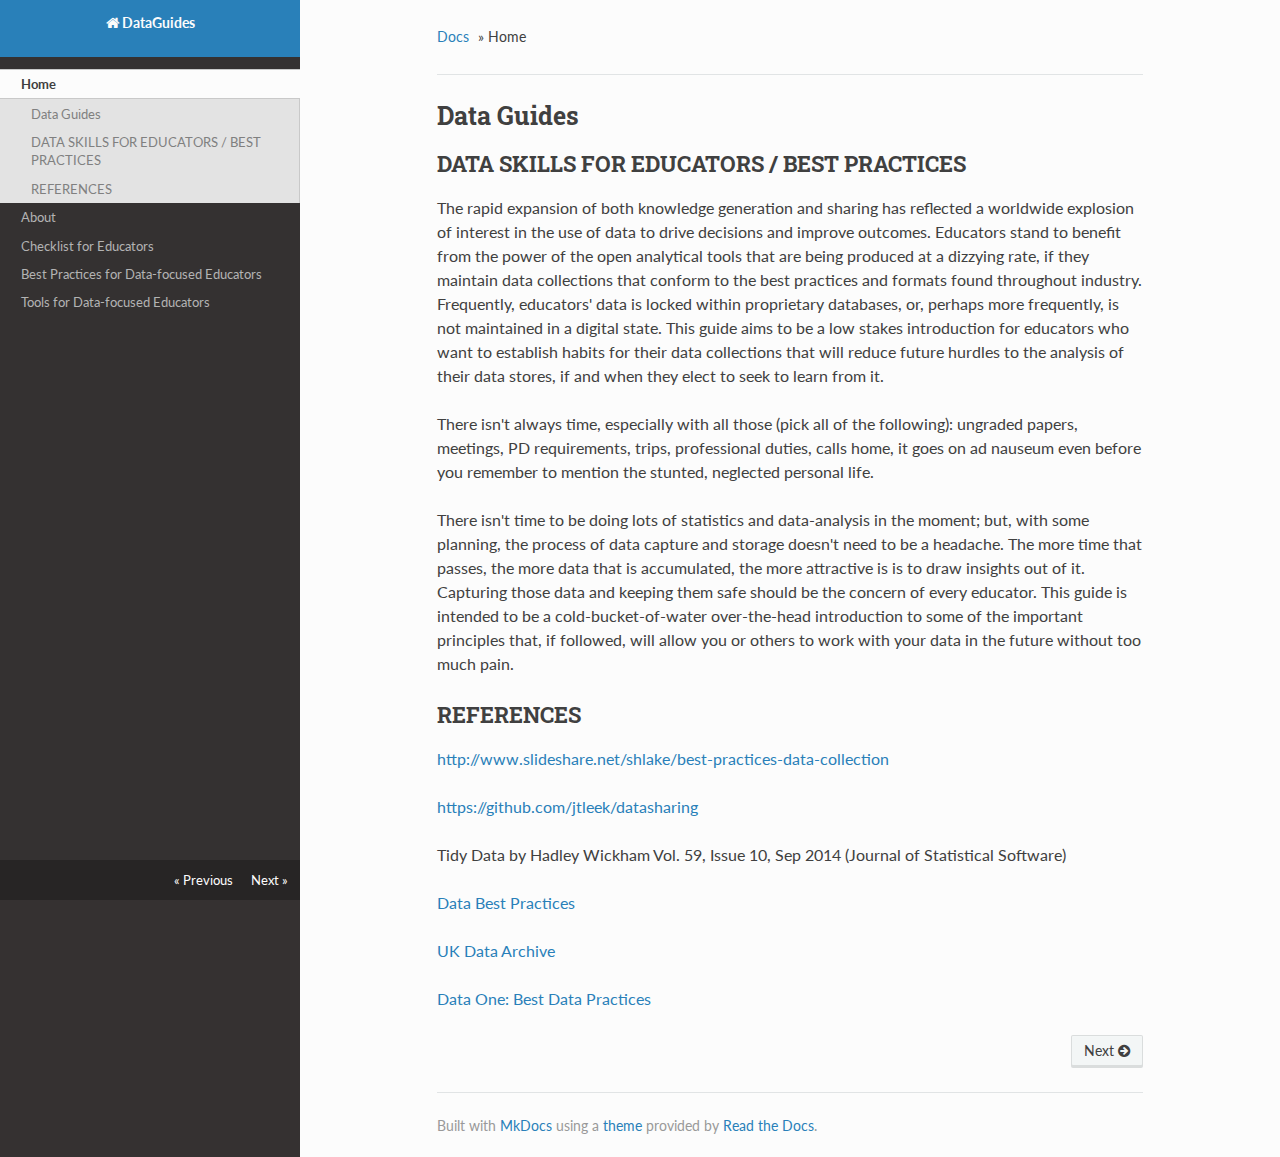
<file: index.html>
<!DOCTYPE html>
<!--[if IE 8]><html class="no-js lt-ie9" lang="en" > <![endif]-->
<!--[if gt IE 8]><!--> <html class="no-js" lang="en" > <!--<![endif]-->
<head>
  <meta charset="utf-8">
  <meta name="viewport" content="width=device-width, initial-scale=1.0">
  
  <title>DataGuides</title>
  

  <link rel="shortcut icon" href="./img/favicon.ico">

  
  <link href='https://fonts.googleapis.com/css?family=Lato:400,700|Roboto+Slab:400,700|Inconsolata:400,700' rel='stylesheet' type='text/css'>

  <link rel="stylesheet" href="./css/theme.css" type="text/css" />
  <link rel="stylesheet" href="./css/theme_extra.css" type="text/css" />
  <link rel="stylesheet" href="./css/highlight.css">

  <script src="./js/jquery-2.1.1.min.js"></script>
  <script src="./js/modernizr-2.8.3.min.js"></script>
  <script type="text/javascript" src="./js/highlight.pack.js"></script>
  <script src="./js/theme.js"></script> 

  
</head>

<body class="wy-body-for-nav" role="document">

  <div class="wy-grid-for-nav">

    
    <nav data-toggle="wy-nav-shift" class="wy-nav-side stickynav">
      <div class="wy-side-nav-search">
        <a href="." class="icon icon-home"> DataGuides</a>
        
      </div>

      <div class="wy-menu wy-menu-vertical" data-spy="affix" role="navigation" aria-label="main navigation">
      <ul class="current">
    
        
            <li class="toctree-l1 current">
                <a class="current" href=".">Home</a>
                
                    <ul>
                    
                        <li class="toctree-l3"><a href="#data-guides">Data Guides</a></li>
                        
                            <li><a class="toctree-l4" href="#data-skills-for-educators-best-practices">DATA SKILLS FOR EDUCATORS / BEST PRACTICES</a></li>
                        
                            <li><a class="toctree-l4" href="#references">REFERENCES</a></li>
                        
                    
                    </ul>
                
            </li>
        

    
        
            <li class="toctree-l1 ">
                <a class="" href="about/">About</a>
                
            </li>
        

    
        
            <li class="toctree-l1 ">
                <a class="" href="check/">Checklist for Educators</a>
                
            </li>
        

    
        
            <li class="toctree-l1 ">
                <a class="" href="explain/">Best Practices for Data-focused Educators</a>
                
            </li>
        

    
        
            <li class="toctree-l1 ">
                <a class="" href="tools/">Tools for Data-focused Educators</a>
                
            </li>
        

    
</ul>

      </div>
      &nbsp;
    </nav>

    <section data-toggle="wy-nav-shift" class="wy-nav-content-wrap">

      
      <nav class="wy-nav-top" role="navigation" aria-label="top navigation">
        <i data-toggle="wy-nav-top" class="fa fa-bars"></i>
        <a href=".">DataGuides</a>
      </nav>

      
      <div class="wy-nav-content">
        <div class="rst-content">
          <div role="navigation" aria-label="breadcrumbs navigation">
  <ul class="wy-breadcrumbs">
    <li><a href=".">Docs</a> &raquo;</li>
    
    <li>Home</li>
      <li class="wy-breadcrumbs-aside">
        
          
        
      </li>
  </ul>
  <hr/>
</div>
          <div role="main">
            <div class="section">
              <h1 id="data-guides">Data Guides</h1>
<h2 id="data-skills-for-educators-best-practices">DATA SKILLS FOR EDUCATORS / BEST PRACTICES</h2>
<p>The rapid expansion of both knowledge generation and sharing has reflected a worldwide explosion of interest in the use of data to drive decisions and improve outcomes. Educators stand to benefit from the power of the open analytical tools that are being produced at a dizzying rate, if they maintain data collections that conform to the best practices and formats found throughout industry. Frequently, educators' data is locked within proprietary databases, or, perhaps more frequently, is not maintained in a digital state. This guide aims to be a low stakes introduction for educators who want to establish habits for their data collections that will reduce future hurdles to the analysis of their data stores, if and when they elect to seek to learn from it.</p>
<p>There isn't always time, especially with all those (pick all of the following): ungraded papers, meetings, PD requirements, trips, professional duties, calls home, it goes on ad nauseum even before you remember to mention the stunted, neglected personal life.</p>
<p>There isn't time to be doing lots of statistics and data-analysis in the moment; but, with some planning, the process of data capture and storage doesn't need to be a headache. The more time that passes, the more data that is accumulated, the more attractive is is to draw insights out of it. Capturing those data and keeping them safe should be the concern of every educator. This guide is intended to be a cold-bucket-of-water over-the-head introduction to some of the important principles that, if followed, will allow you or others to work with your data in the future without too much pain.</p>
<h2 id="references">REFERENCES</h2>
<p><a href="http://www.slideshare.net/shlake/best-practices-data-collection">http://www.slideshare.net/shlake/best-practices-data-collection</a></p>
<p><a href="https://github.com/jtleek/datasharing">https://github.com/jtleek/datasharing</a></p>
<p>Tidy Data by Hadley Wickham Vol. 59, Issue 10, Sep 2014 (Journal of Statistical Software)</p>
<p><a href="https://library.stanford.edu/research/data-management-services/data-best-practices">Data Best Practices</a></p>
<p><a href="http://data-archive.ac.uk/">UK Data Archive</a></p>
<p><a href="https://www.dataone.org/all-best-practices">Data One: Best Data Practices</a></p>
            </div>
          </div>
          <footer>
  
    <div class="rst-footer-buttons" role="navigation" aria-label="footer navigation">
      
        <a href="about/" class="btn btn-neutral float-right" title="About"/>Next <span class="icon icon-circle-arrow-right"></span></a>
      
      
    </div>
  

  <hr/>

  <div role="contentinfo">
    <p>
    <!-- Copyright etc -->
    </p>
  </div>

  Built with <a href="http://www.mkdocs.org">MkDocs</a> using a <a href="https://github.com/snide/sphinx_rtd_theme">theme</a> provided by <a href="https://readthedocs.org">Read the Docs</a>.
</footer>
	  
        </div>
      </div>

    </section>

  </div>

<div class="rst-versions" role="note" style="cursor: pointer">
    <span class="rst-current-version" data-toggle="rst-current-version">
        
      <span><a href="" style="color: #fcfcfc;">&laquo; Previous</a></span>
      <span style="margin-left: 15px"><a href="about/" style="color: #fcfcfc">Next &raquo;</a></span>
    </span>
</div>

<!--
MkDocs version  : 0.12.2
Docs Build Date : 2015-05-17 18:49:56.197521
-->
</body>
</html>
</file>
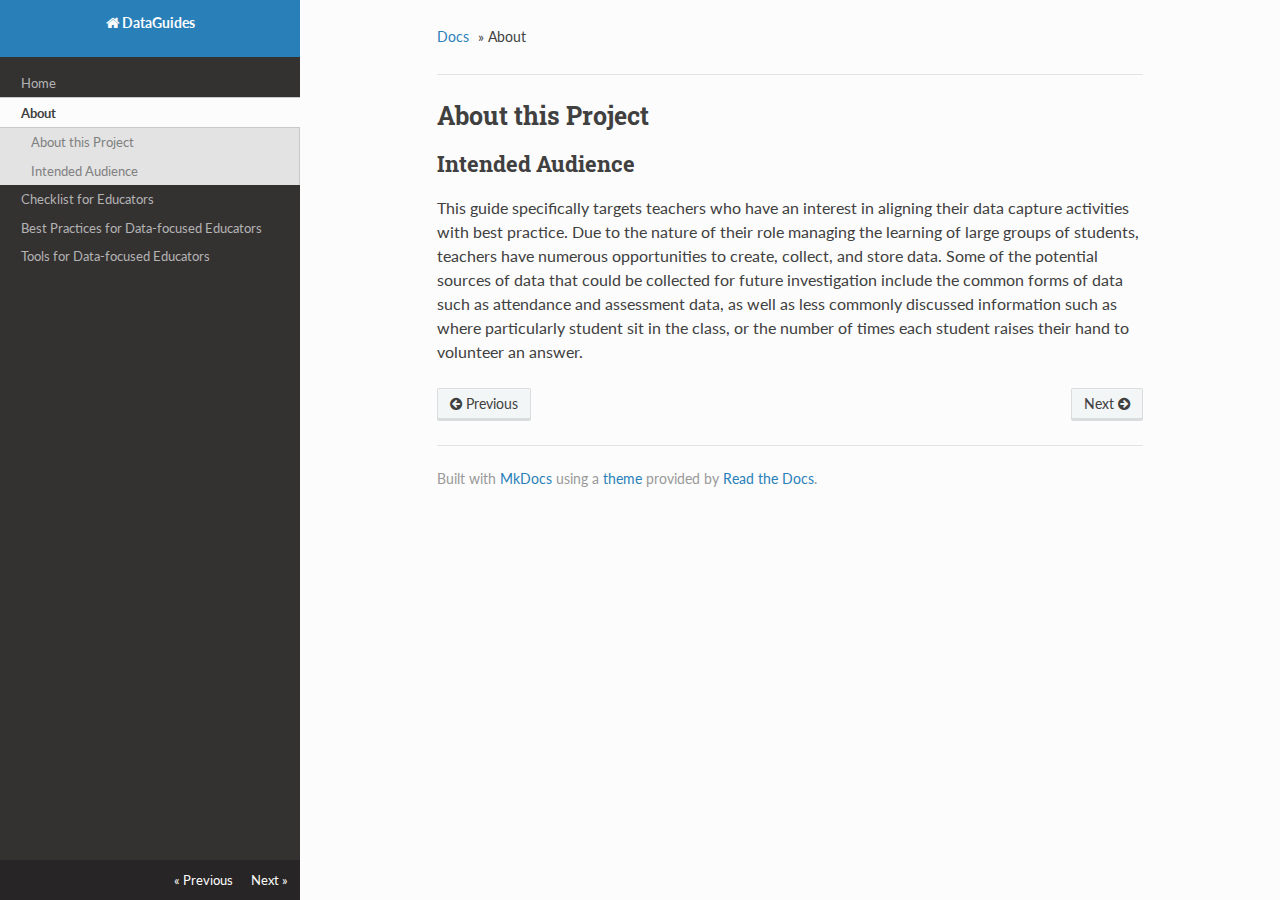
<file: about/index.html>
<!DOCTYPE html>
<!--[if IE 8]><html class="no-js lt-ie9" lang="en" > <![endif]-->
<!--[if gt IE 8]><!--> <html class="no-js" lang="en" > <!--<![endif]-->
<head>
  <meta charset="utf-8">
  <meta name="viewport" content="width=device-width, initial-scale=1.0">
  
  <title>About - DataGuides</title>
  

  <link rel="shortcut icon" href="../img/favicon.ico">

  
  <link href='https://fonts.googleapis.com/css?family=Lato:400,700|Roboto+Slab:400,700|Inconsolata:400,700' rel='stylesheet' type='text/css'>

  <link rel="stylesheet" href="../css/theme.css" type="text/css" />
  <link rel="stylesheet" href="../css/theme_extra.css" type="text/css" />
  <link rel="stylesheet" href="../css/highlight.css">

  <script src="../js/jquery-2.1.1.min.js"></script>
  <script src="../js/modernizr-2.8.3.min.js"></script>
  <script type="text/javascript" src="../js/highlight.pack.js"></script>
  <script src="../js/theme.js"></script> 

  
</head>

<body class="wy-body-for-nav" role="document">

  <div class="wy-grid-for-nav">

    
    <nav data-toggle="wy-nav-shift" class="wy-nav-side stickynav">
      <div class="wy-side-nav-search">
        <a href=".." class="icon icon-home"> DataGuides</a>
        
      </div>

      <div class="wy-menu wy-menu-vertical" data-spy="affix" role="navigation" aria-label="main navigation">
      <ul class="current">
    
        
            <li class="toctree-l1 ">
                <a class="" href="..">Home</a>
                
            </li>
        

    
        
            <li class="toctree-l1 current">
                <a class="current" href="./">About</a>
                
                    <ul>
                    
                        <li class="toctree-l3"><a href="#about-this-project">About this Project</a></li>
                        
                            <li><a class="toctree-l4" href="#intended-audience">Intended Audience</a></li>
                        
                    
                    </ul>
                
            </li>
        

    
        
            <li class="toctree-l1 ">
                <a class="" href="../check/">Checklist for Educators</a>
                
            </li>
        

    
        
            <li class="toctree-l1 ">
                <a class="" href="../explain/">Best Practices for Data-focused Educators</a>
                
            </li>
        

    
        
            <li class="toctree-l1 ">
                <a class="" href="../tools/">Tools for Data-focused Educators</a>
                
            </li>
        

    
</ul>

      </div>
      &nbsp;
    </nav>

    <section data-toggle="wy-nav-shift" class="wy-nav-content-wrap">

      
      <nav class="wy-nav-top" role="navigation" aria-label="top navigation">
        <i data-toggle="wy-nav-top" class="fa fa-bars"></i>
        <a href="..">DataGuides</a>
      </nav>

      
      <div class="wy-nav-content">
        <div class="rst-content">
          <div role="navigation" aria-label="breadcrumbs navigation">
  <ul class="wy-breadcrumbs">
    <li><a href="..">Docs</a> &raquo;</li>
    
    <li>About</li>
      <li class="wy-breadcrumbs-aside">
        
          
        
      </li>
  </ul>
  <hr/>
</div>
          <div role="main">
            <div class="section">
              <h1 id="about-this-project">About this Project</h1>
<h2 id="intended-audience">Intended Audience</h2>
<p>This guide specifically targets teachers who have an interest in aligning their data capture activities with best practice. Due to the nature of their role managing the learning of large groups of students, teachers have numerous opportunities to create, collect, and store data. Some of the potential sources of data that could be collected for future investigation include the common forms of data such as attendance and assessment data, as well as less commonly discussed information such as where particularly student sit in the class, or the number of times each student raises their hand to volunteer an answer.</p>
            </div>
          </div>
          <footer>
  
    <div class="rst-footer-buttons" role="navigation" aria-label="footer navigation">
      
        <a href="../check/" class="btn btn-neutral float-right" title="Checklist for Educators"/>Next <span class="icon icon-circle-arrow-right"></span></a>
      
      
        <a href=".." class="btn btn-neutral" title="Home"><span class="icon icon-circle-arrow-left"></span> Previous</a>
      
    </div>
  

  <hr/>

  <div role="contentinfo">
    <p>
    <!-- Copyright etc -->
    </p>
  </div>

  Built with <a href="http://www.mkdocs.org">MkDocs</a> using a <a href="https://github.com/snide/sphinx_rtd_theme">theme</a> provided by <a href="https://readthedocs.org">Read the Docs</a>.
</footer>
	  
        </div>
      </div>

    </section>

  </div>

<div class="rst-versions" role="note" style="cursor: pointer">
    <span class="rst-current-version" data-toggle="rst-current-version">
        
      <span><a href=".." style="color: #fcfcfc;">&laquo; Previous</a></span>
      <span style="margin-left: 15px"><a href="../check/" style="color: #fcfcfc">Next &raquo;</a></span>
    </span>
</div>

<!--
MkDocs version  : 0.12.2
Docs Build Date : 2015-05-17 18:49:56.245983
-->
</body>
</html>
</file>
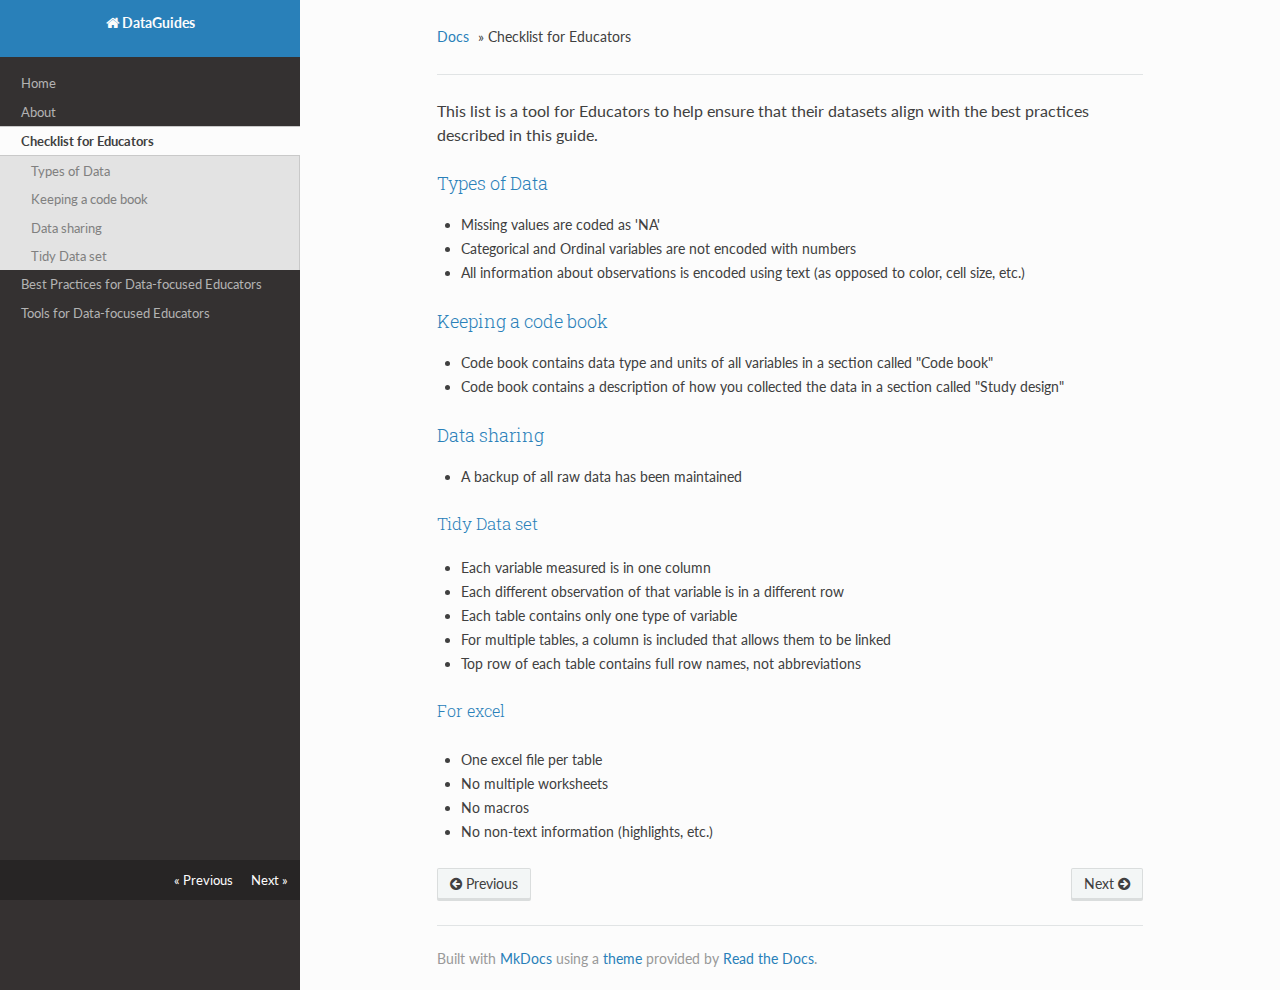
<file: check/index.html>
<!DOCTYPE html>
<!--[if IE 8]><html class="no-js lt-ie9" lang="en" > <![endif]-->
<!--[if gt IE 8]><!--> <html class="no-js" lang="en" > <!--<![endif]-->
<head>
  <meta charset="utf-8">
  <meta name="viewport" content="width=device-width, initial-scale=1.0">
  
  <title>Checklist for Educators - DataGuides</title>
  

  <link rel="shortcut icon" href="../img/favicon.ico">

  
  <link href='https://fonts.googleapis.com/css?family=Lato:400,700|Roboto+Slab:400,700|Inconsolata:400,700' rel='stylesheet' type='text/css'>

  <link rel="stylesheet" href="../css/theme.css" type="text/css" />
  <link rel="stylesheet" href="../css/theme_extra.css" type="text/css" />
  <link rel="stylesheet" href="../css/highlight.css">

  <script src="../js/jquery-2.1.1.min.js"></script>
  <script src="../js/modernizr-2.8.3.min.js"></script>
  <script type="text/javascript" src="../js/highlight.pack.js"></script>
  <script src="../js/theme.js"></script> 

  
</head>

<body class="wy-body-for-nav" role="document">

  <div class="wy-grid-for-nav">

    
    <nav data-toggle="wy-nav-shift" class="wy-nav-side stickynav">
      <div class="wy-side-nav-search">
        <a href=".." class="icon icon-home"> DataGuides</a>
        
      </div>

      <div class="wy-menu wy-menu-vertical" data-spy="affix" role="navigation" aria-label="main navigation">
      <ul class="current">
    
        
            <li class="toctree-l1 ">
                <a class="" href="..">Home</a>
                
            </li>
        

    
        
            <li class="toctree-l1 ">
                <a class="" href="../about/">About</a>
                
            </li>
        

    
        
            <li class="toctree-l1 current">
                <a class="current" href="./">Checklist for Educators</a>
                
                    <ul>
                    
                        <li class="toctree-l3"><a href="#types-of-data">Types of Data</a></li>
                        
                    
                        <li class="toctree-l3"><a href="#keeping-a-code-book">Keeping a code book</a></li>
                        
                    
                        <li class="toctree-l3"><a href="#data-sharing">Data sharing</a></li>
                        
                            <li><a class="toctree-l4" href="#tidy-data-set">Tidy Data set</a></li>
                        
                    
                    </ul>
                
            </li>
        

    
        
            <li class="toctree-l1 ">
                <a class="" href="../explain/">Best Practices for Data-focused Educators</a>
                
            </li>
        

    
        
            <li class="toctree-l1 ">
                <a class="" href="../tools/">Tools for Data-focused Educators</a>
                
            </li>
        

    
</ul>

      </div>
      &nbsp;
    </nav>

    <section data-toggle="wy-nav-shift" class="wy-nav-content-wrap">

      
      <nav class="wy-nav-top" role="navigation" aria-label="top navigation">
        <i data-toggle="wy-nav-top" class="fa fa-bars"></i>
        <a href="..">DataGuides</a>
      </nav>

      
      <div class="wy-nav-content">
        <div class="rst-content">
          <div role="navigation" aria-label="breadcrumbs navigation">
  <ul class="wy-breadcrumbs">
    <li><a href="..">Docs</a> &raquo;</li>
    
    <li>Checklist for Educators</li>
      <li class="wy-breadcrumbs-aside">
        
          
        
      </li>
  </ul>
  <hr/>
</div>
          <div role="main">
            <div class="section">
              <p>This list is a tool for Educators to help ensure that their datasets align with the best practices described in this guide.</p>
<h3 id="types-of-data">Types of Data</h3>
<ul>
<li>Missing values are coded as 'NA'</li>
<li>Categorical and Ordinal variables are not encoded with numbers</li>
<li>All information about observations is encoded using text (as opposed to color, cell size, etc.)</li>
</ul>
<h3 id="keeping-a-code-book">Keeping a code book</h3>
<ul>
<li>Code book contains data type and units of all variables in a section called "Code book"</li>
<li>Code book contains a description of how you collected the data in a section called "Study design"</li>
</ul>
<h3 id="data-sharing">Data sharing</h3>
<ul>
<li>A backup of all raw data has been maintained</li>
</ul>
<h4 id="tidy-data-set"><a href="https://github.com/jtleek/datasharing#the-tidy-data-set">Tidy Data set</a></h4>
<ul>
<li>Each variable measured is in one column</li>
<li>Each different observation of that variable is in a different row</li>
<li>Each table contains only one type of variable</li>
<li>For multiple tables, a column is included that allows them to be linked</li>
<li>Top row of each table contains full row names, not abbreviations</li>
</ul>
<h5 id="for-excel">For excel</h5>
<ul>
<li>One excel file per table</li>
<li>No multiple worksheets</li>
<li>No macros</li>
<li>No non-text information (highlights, etc.)</li>
</ul>
            </div>
          </div>
          <footer>
  
    <div class="rst-footer-buttons" role="navigation" aria-label="footer navigation">
      
        <a href="../explain/" class="btn btn-neutral float-right" title="Best Practices for Data-focused Educators"/>Next <span class="icon icon-circle-arrow-right"></span></a>
      
      
        <a href="../about/" class="btn btn-neutral" title="About"><span class="icon icon-circle-arrow-left"></span> Previous</a>
      
    </div>
  

  <hr/>

  <div role="contentinfo">
    <p>
    <!-- Copyright etc -->
    </p>
  </div>

  Built with <a href="http://www.mkdocs.org">MkDocs</a> using a <a href="https://github.com/snide/sphinx_rtd_theme">theme</a> provided by <a href="https://readthedocs.org">Read the Docs</a>.
</footer>
	  
        </div>
      </div>

    </section>

  </div>

<div class="rst-versions" role="note" style="cursor: pointer">
    <span class="rst-current-version" data-toggle="rst-current-version">
        
      <span><a href="../about/" style="color: #fcfcfc;">&laquo; Previous</a></span>
      <span style="margin-left: 15px"><a href="../explain/" style="color: #fcfcfc">Next &raquo;</a></span>
    </span>
</div>

<!--
MkDocs version  : 0.12.2
Docs Build Date : 2015-05-17 18:49:56.250740
-->
</body>
</html>
</file>
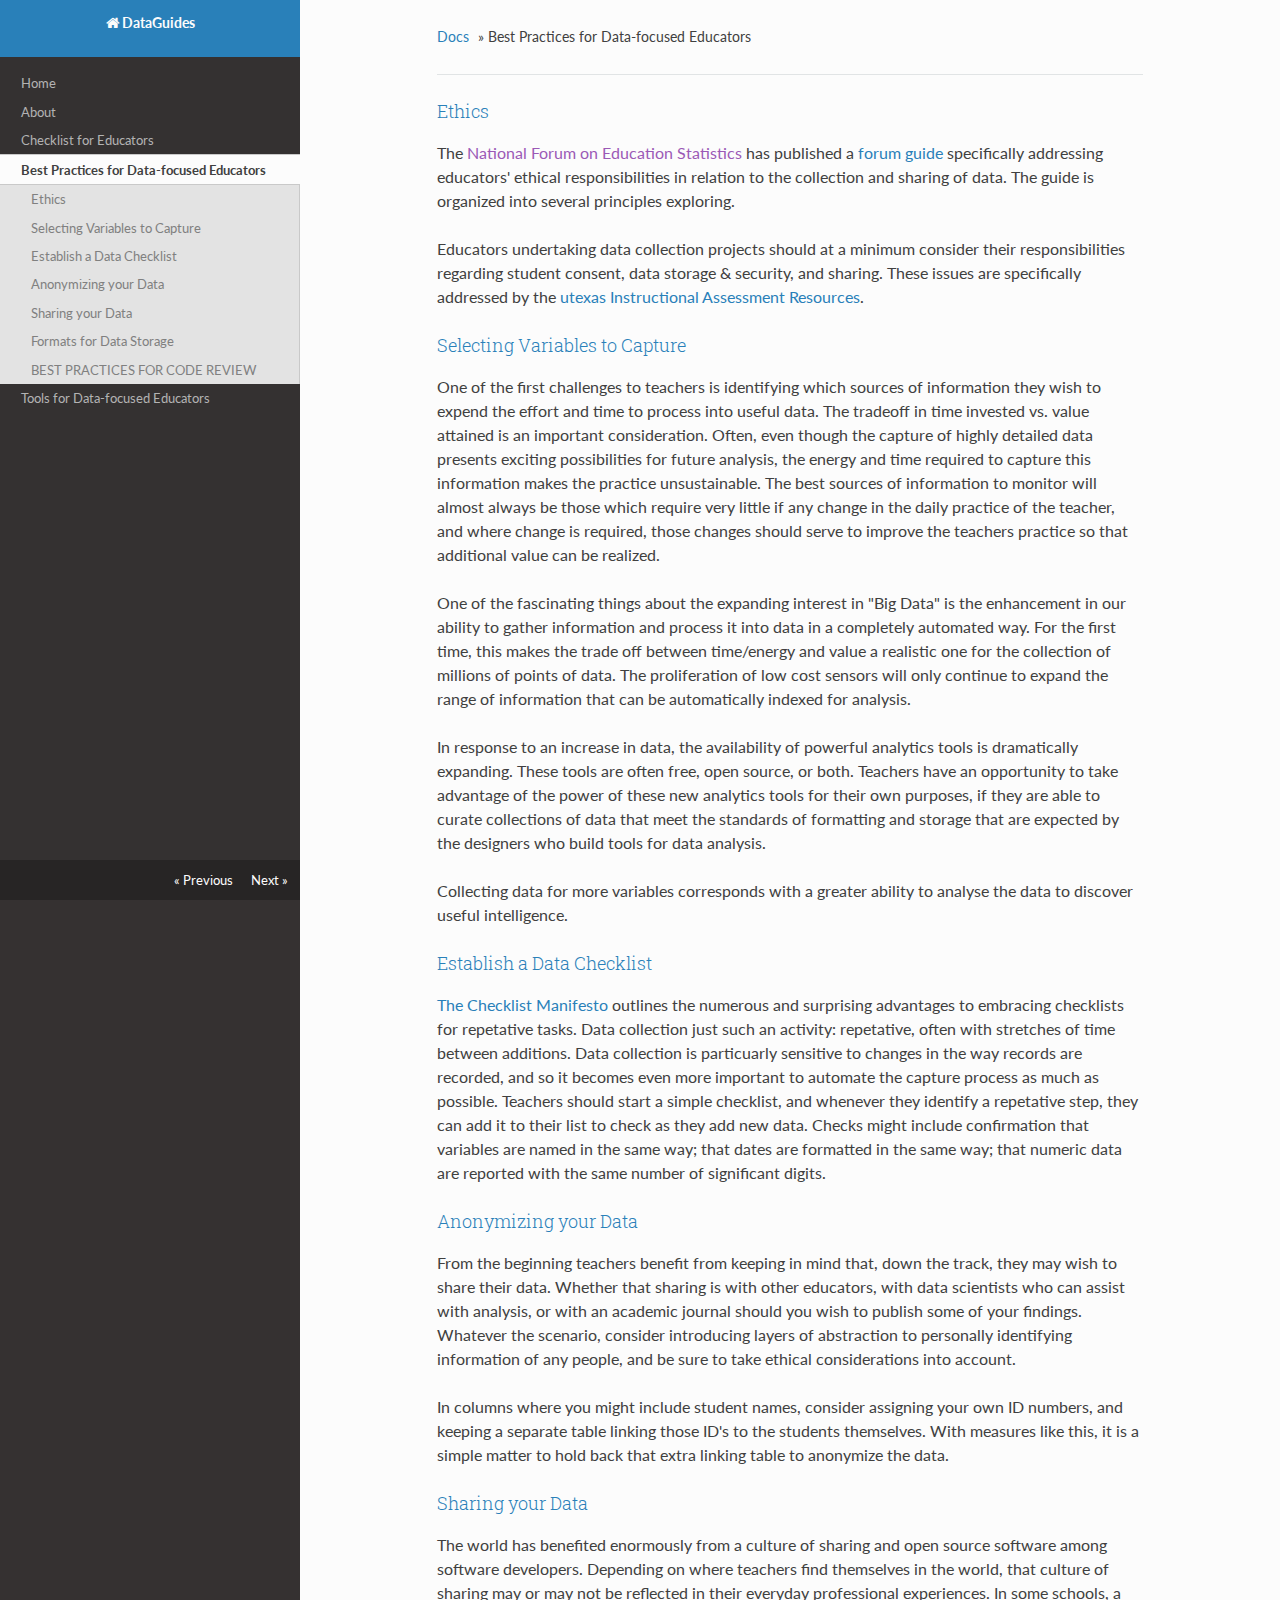
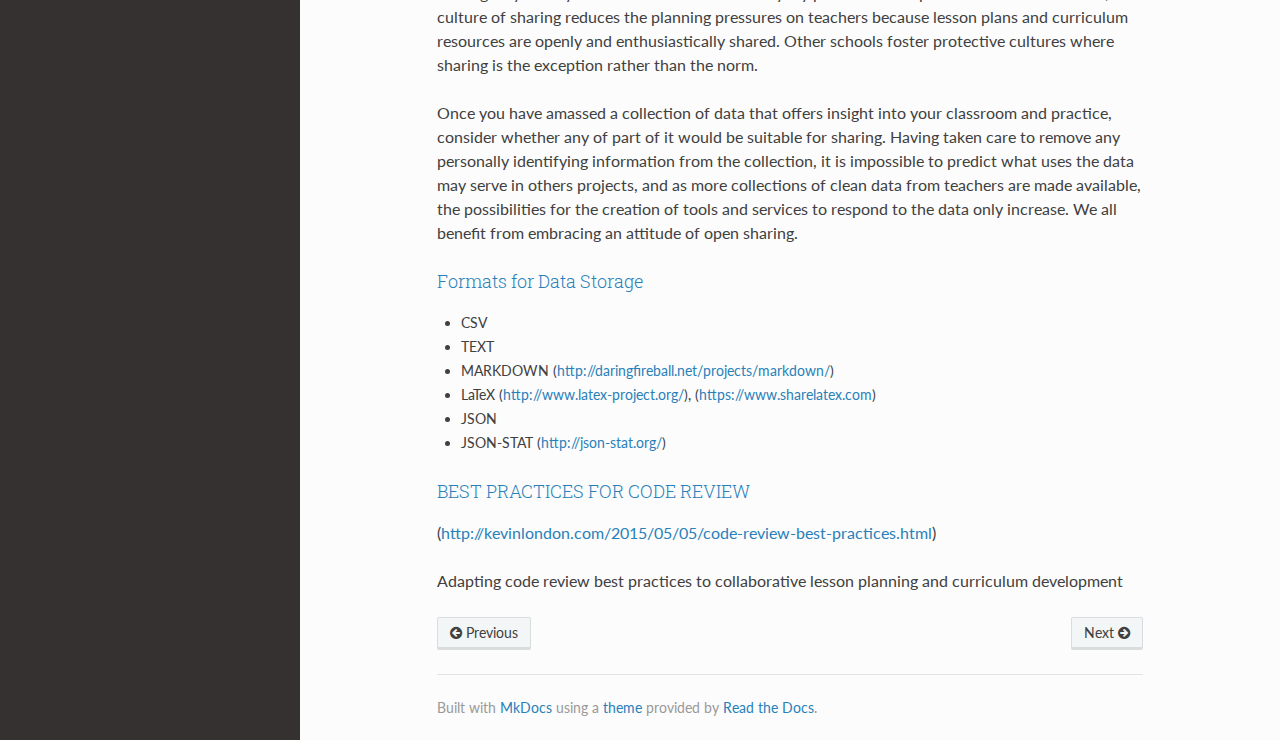
<file: explain/index.html>
<!DOCTYPE html>
<!--[if IE 8]><html class="no-js lt-ie9" lang="en" > <![endif]-->
<!--[if gt IE 8]><!--> <html class="no-js" lang="en" > <!--<![endif]-->
<head>
  <meta charset="utf-8">
  <meta name="viewport" content="width=device-width, initial-scale=1.0">
  
  <title>Best Practices for Data-focused Educators - DataGuides</title>
  

  <link rel="shortcut icon" href="../img/favicon.ico">

  
  <link href='https://fonts.googleapis.com/css?family=Lato:400,700|Roboto+Slab:400,700|Inconsolata:400,700' rel='stylesheet' type='text/css'>

  <link rel="stylesheet" href="../css/theme.css" type="text/css" />
  <link rel="stylesheet" href="../css/theme_extra.css" type="text/css" />
  <link rel="stylesheet" href="../css/highlight.css">

  <script src="../js/jquery-2.1.1.min.js"></script>
  <script src="../js/modernizr-2.8.3.min.js"></script>
  <script type="text/javascript" src="../js/highlight.pack.js"></script>
  <script src="../js/theme.js"></script> 

  
</head>

<body class="wy-body-for-nav" role="document">

  <div class="wy-grid-for-nav">

    
    <nav data-toggle="wy-nav-shift" class="wy-nav-side stickynav">
      <div class="wy-side-nav-search">
        <a href=".." class="icon icon-home"> DataGuides</a>
        
      </div>

      <div class="wy-menu wy-menu-vertical" data-spy="affix" role="navigation" aria-label="main navigation">
      <ul class="current">
    
        
            <li class="toctree-l1 ">
                <a class="" href="..">Home</a>
                
            </li>
        

    
        
            <li class="toctree-l1 ">
                <a class="" href="../about/">About</a>
                
            </li>
        

    
        
            <li class="toctree-l1 ">
                <a class="" href="../check/">Checklist for Educators</a>
                
            </li>
        

    
        
            <li class="toctree-l1 current">
                <a class="current" href="./">Best Practices for Data-focused Educators</a>
                
                    <ul>
                    
                        <li class="toctree-l3"><a href="#ethics">Ethics</a></li>
                        
                    
                        <li class="toctree-l3"><a href="#selecting-variables-to-capture">Selecting Variables to Capture</a></li>
                        
                    
                        <li class="toctree-l3"><a href="#establish-a-data-checklist">Establish a Data Checklist</a></li>
                        
                    
                        <li class="toctree-l3"><a href="#anonymizing-your-data">Anonymizing your Data</a></li>
                        
                    
                        <li class="toctree-l3"><a href="#sharing-your-data">Sharing your Data</a></li>
                        
                    
                        <li class="toctree-l3"><a href="#formats-for-data-storage">Formats for Data Storage</a></li>
                        
                    
                        <li class="toctree-l3"><a href="#best-practices-for-code-review">BEST PRACTICES FOR CODE REVIEW</a></li>
                        
                    
                    </ul>
                
            </li>
        

    
        
            <li class="toctree-l1 ">
                <a class="" href="../tools/">Tools for Data-focused Educators</a>
                
            </li>
        

    
</ul>

      </div>
      &nbsp;
    </nav>

    <section data-toggle="wy-nav-shift" class="wy-nav-content-wrap">

      
      <nav class="wy-nav-top" role="navigation" aria-label="top navigation">
        <i data-toggle="wy-nav-top" class="fa fa-bars"></i>
        <a href="..">DataGuides</a>
      </nav>

      
      <div class="wy-nav-content">
        <div class="rst-content">
          <div role="navigation" aria-label="breadcrumbs navigation">
  <ul class="wy-breadcrumbs">
    <li><a href="..">Docs</a> &raquo;</li>
    
    <li>Best Practices for Data-focused Educators</li>
      <li class="wy-breadcrumbs-aside">
        
          
        
      </li>
  </ul>
  <hr/>
</div>
          <div role="main">
            <div class="section">
              <h3 id="ethics">Ethics</h3>
<p>The <a href="">National Forum on Education Statistics</a> has published a <a href="http://nces.ed.gov/pubs2010/2010801.pdf">forum guide</a> specifically addressing educators' ethical responsibilities in relation to the collection and sharing of data. The guide is organized into several principles exploring.</p>
<p>Educators undertaking data collection projects should at a minimum consider their responsibilities regarding student consent, data storage &amp; security, and sharing. These issues are specifically addressed by the <a href="https://www.utexas.edu/academic/ctl/assessment/iar/teaching/gather/ethics.php">utexas Instructional Assessment Resources</a>.</p>
<h3 id="selecting-variables-to-capture">Selecting Variables to Capture</h3>
<p>One of the first challenges to teachers is identifying which sources of information they wish to expend the effort and time to process into useful data. The tradeoff in time invested vs. value attained is an important consideration. Often, even though the capture of highly detailed data presents exciting possibilities for future analysis, the energy and time required to capture this information makes the practice unsustainable. The best sources of information to monitor will almost always be those which require very little if any change in the daily practice of the teacher, and where change is required, those changes should serve to improve the teachers practice so that additional value can be realized.</p>
<p>One of the fascinating things about the expanding interest in "Big Data" is the enhancement in our ability to gather information and process it into data in a completely automated way. For the first time, this makes the trade off between time/energy and value a realistic one for the collection of millions of points of data. The proliferation of low cost sensors will only continue to expand the range of information that can be automatically indexed for analysis.</p>
<p>In response to an increase in data, the availability of powerful analytics tools is dramatically expanding. These tools are often free, open source, or both. Teachers have an opportunity to take advantage of the power of these new analytics tools for their own purposes, if they are able to curate collections of data that meet the standards of formatting and storage that are expected by the designers who build tools for data analysis.</p>
<p>Collecting data for more variables corresponds with a greater ability to analyse the data to discover useful intelligence.</p>
<h3 id="establish-a-data-checklist">Establish a Data Checklist</h3>
<p><a href="http://atulgawande.com/book/the-checklist-manifesto/">The Checklist Manifesto</a> outlines the numerous and surprising advantages to embracing checklists for repetative tasks. Data collection just such an activity: repetative, often with stretches of time between additions. Data collection is particuarly sensitive to changes in the way records are recorded, and so it becomes even more important to automate the capture process as much as possible. Teachers should start a simple checklist, and whenever they identify a repetative step, they can add it to their list to check as they add new data. Checks might include confirmation that variables are named in the same way; that dates are formatted in the same way; that numeric data are reported with the same number of significant digits.</p>
<h3 id="anonymizing-your-data">Anonymizing your Data</h3>
<p>From the beginning teachers benefit from keeping in mind that, down the track, they may wish to share their data. Whether that sharing is with other educators, with data scientists who can assist with analysis, or with an academic journal should you wish to publish some of your findings. Whatever the scenario, consider introducing layers of abstraction to personally identifying information of any people, and be sure to take ethical considerations into account.</p>
<p>In columns where you might include student names, consider assigning your own ID numbers, and keeping a separate table linking those ID's to the students themselves. With measures like this, it is a simple matter to hold back that extra linking table to anonymize the data.</p>
<h3 id="sharing-your-data">Sharing your Data</h3>
<p>The world has benefited enormously from a culture of sharing and open source software among software developers. Depending on where teachers find themselves in the world, that culture of sharing may or may not be reflected in their everyday professional experiences. In some schools, a culture of sharing reduces the planning pressures on teachers because lesson plans and curriculum resources are openly and enthusiastically shared. Other schools foster protective cultures where sharing is the exception rather than the norm.</p>
<p>Once you have amassed a collection of data that offers insight into your classroom and practice, consider whether any of part of it would be suitable for sharing. Having taken care to remove any personally identifying information from the collection, it is impossible to predict what uses the data may serve in others projects, and as more collections of clean data from teachers are made available, the possibilities for the creation of tools and services to respond to the data only increase. We all benefit from embracing an attitude of open sharing.</p>
<h3 id="formats-for-data-storage">Formats for Data Storage</h3>
<ul>
<li>CSV</li>
<li>TEXT</li>
<li>MARKDOWN (<a href="http://daringfireball.net/projects/markdown/">http://daringfireball.net/projects/markdown/</a>)</li>
<li>LaTeX (<a href="http://www.latex-project.org/">http://www.latex-project.org/</a>), (<a href="https://www.sharelatex.com">https://www.sharelatex.com</a>)</li>
<li>JSON</li>
<li>JSON-STAT (<a href="http://json-stat.org/">http://json-stat.org/</a>)</li>
</ul>
<h3 id="best-practices-for-code-review">BEST PRACTICES FOR CODE REVIEW</h3>
<p>(<a href="http://kevinlondon.com/2015/05/05/code-review-best-practices.html">http://kevinlondon.com/2015/05/05/code-review-best-practices.html</a>)</p>
<p>Adapting code review best practices to collaborative lesson planning and curriculum development</p>
            </div>
          </div>
          <footer>
  
    <div class="rst-footer-buttons" role="navigation" aria-label="footer navigation">
      
        <a href="../tools/" class="btn btn-neutral float-right" title="Tools for Data-focused Educators"/>Next <span class="icon icon-circle-arrow-right"></span></a>
      
      
        <a href="../check/" class="btn btn-neutral" title="Checklist for Educators"><span class="icon icon-circle-arrow-left"></span> Previous</a>
      
    </div>
  

  <hr/>

  <div role="contentinfo">
    <p>
    <!-- Copyright etc -->
    </p>
  </div>

  Built with <a href="http://www.mkdocs.org">MkDocs</a> using a <a href="https://github.com/snide/sphinx_rtd_theme">theme</a> provided by <a href="https://readthedocs.org">Read the Docs</a>.
</footer>
	  
        </div>
      </div>

    </section>

  </div>

<div class="rst-versions" role="note" style="cursor: pointer">
    <span class="rst-current-version" data-toggle="rst-current-version">
        
      <span><a href="../check/" style="color: #fcfcfc;">&laquo; Previous</a></span>
      <span style="margin-left: 15px"><a href="../tools/" style="color: #fcfcfc">Next &raquo;</a></span>
    </span>
</div>

<!--
MkDocs version  : 0.12.2
Docs Build Date : 2015-05-17 18:49:56.261449
-->
</body>
</html>
</file>
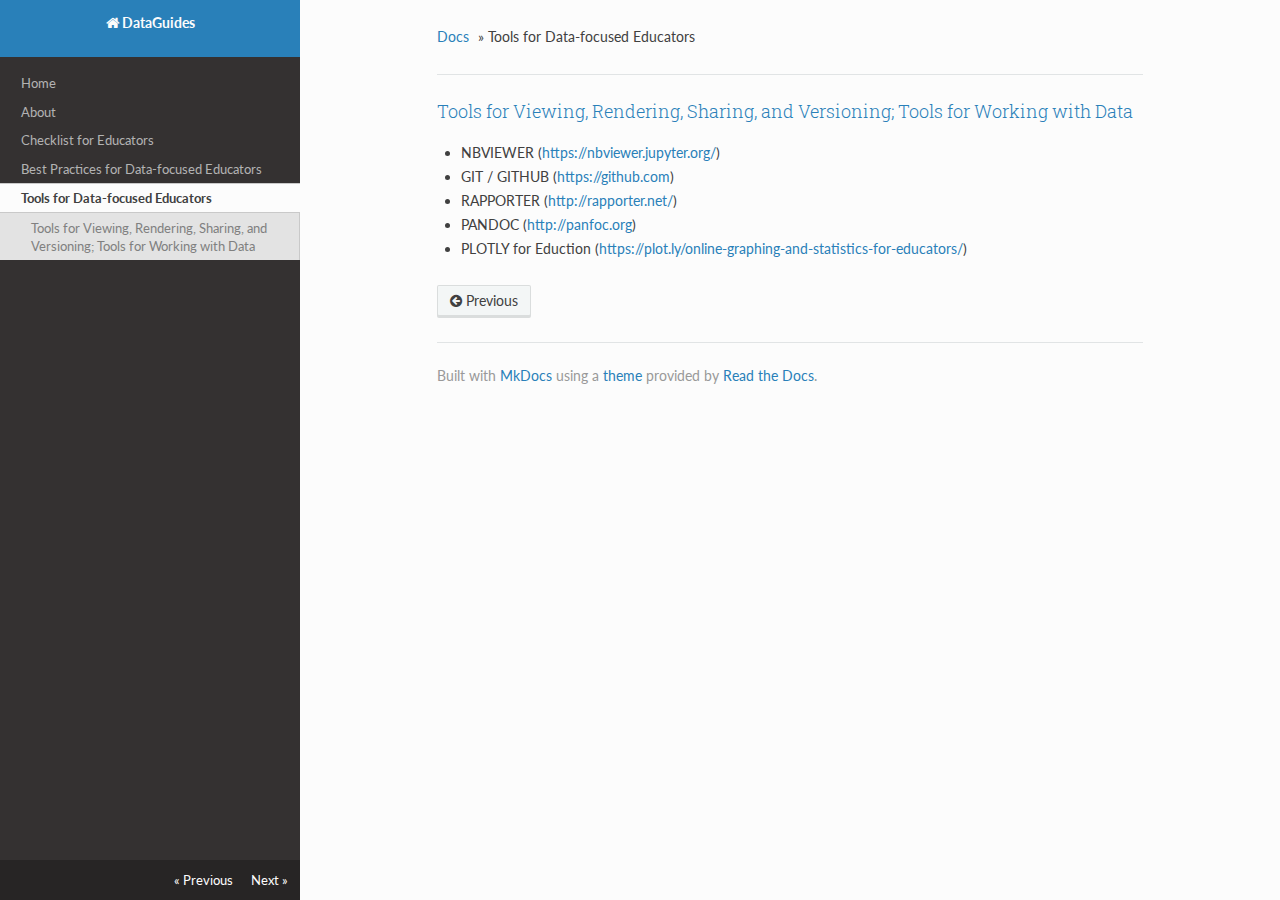
<file: tools/index.html>
<!DOCTYPE html>
<!--[if IE 8]><html class="no-js lt-ie9" lang="en" > <![endif]-->
<!--[if gt IE 8]><!--> <html class="no-js" lang="en" > <!--<![endif]-->
<head>
  <meta charset="utf-8">
  <meta name="viewport" content="width=device-width, initial-scale=1.0">
  
  <title>Tools for Data-focused Educators - DataGuides</title>
  

  <link rel="shortcut icon" href="../img/favicon.ico">

  
  <link href='https://fonts.googleapis.com/css?family=Lato:400,700|Roboto+Slab:400,700|Inconsolata:400,700' rel='stylesheet' type='text/css'>

  <link rel="stylesheet" href="../css/theme.css" type="text/css" />
  <link rel="stylesheet" href="../css/theme_extra.css" type="text/css" />
  <link rel="stylesheet" href="../css/highlight.css">

  <script src="../js/jquery-2.1.1.min.js"></script>
  <script src="../js/modernizr-2.8.3.min.js"></script>
  <script type="text/javascript" src="../js/highlight.pack.js"></script>
  <script src="../js/theme.js"></script> 

  
</head>

<body class="wy-body-for-nav" role="document">

  <div class="wy-grid-for-nav">

    
    <nav data-toggle="wy-nav-shift" class="wy-nav-side stickynav">
      <div class="wy-side-nav-search">
        <a href=".." class="icon icon-home"> DataGuides</a>
        
      </div>

      <div class="wy-menu wy-menu-vertical" data-spy="affix" role="navigation" aria-label="main navigation">
      <ul class="current">
    
        
            <li class="toctree-l1 ">
                <a class="" href="..">Home</a>
                
            </li>
        

    
        
            <li class="toctree-l1 ">
                <a class="" href="../about/">About</a>
                
            </li>
        

    
        
            <li class="toctree-l1 ">
                <a class="" href="../check/">Checklist for Educators</a>
                
            </li>
        

    
        
            <li class="toctree-l1 ">
                <a class="" href="../explain/">Best Practices for Data-focused Educators</a>
                
            </li>
        

    
        
            <li class="toctree-l1 current">
                <a class="current" href="./">Tools for Data-focused Educators</a>
                
                    <ul>
                    
                        <li class="toctree-l3"><a href="#tools-for-viewing-rendering-sharing-and-versioning-tools-for-working-with-data">Tools for Viewing, Rendering, Sharing, and Versioning; Tools for Working with Data</a></li>
                        
                    
                    </ul>
                
            </li>
        

    
</ul>

      </div>
      &nbsp;
    </nav>

    <section data-toggle="wy-nav-shift" class="wy-nav-content-wrap">

      
      <nav class="wy-nav-top" role="navigation" aria-label="top navigation">
        <i data-toggle="wy-nav-top" class="fa fa-bars"></i>
        <a href="..">DataGuides</a>
      </nav>

      
      <div class="wy-nav-content">
        <div class="rst-content">
          <div role="navigation" aria-label="breadcrumbs navigation">
  <ul class="wy-breadcrumbs">
    <li><a href="..">Docs</a> &raquo;</li>
    
    <li>Tools for Data-focused Educators</li>
      <li class="wy-breadcrumbs-aside">
        
          
        
      </li>
  </ul>
  <hr/>
</div>
          <div role="main">
            <div class="section">
              <h3 id="tools-for-viewing-rendering-sharing-and-versioning-tools-for-working-with-data">Tools for Viewing, Rendering, Sharing, and Versioning; Tools for Working with Data</h3>
<ul>
<li>NBVIEWER (<a href="https://nbviewer.jupyter.org/">https://nbviewer.jupyter.org/</a>)</li>
<li>GIT / GITHUB (<a href="https://github.com">https://github.com</a>)</li>
<li>RAPPORTER (<a href="http://rapporter.net/">http://rapporter.net/</a>)</li>
<li>PANDOC (<a href="http://panfoc.org">http://panfoc.org</a>)</li>
<li>PLOTLY for Eduction (<a href="https://plot.ly/online-graphing-and-statistics-for-educators/">https://plot.ly/online-graphing-and-statistics-for-educators/</a>)</li>
</ul>
            </div>
          </div>
          <footer>
  
    <div class="rst-footer-buttons" role="navigation" aria-label="footer navigation">
      
      
        <a href="../explain/" class="btn btn-neutral" title="Best Practices for Data-focused Educators"><span class="icon icon-circle-arrow-left"></span> Previous</a>
      
    </div>
  

  <hr/>

  <div role="contentinfo">
    <p>
    <!-- Copyright etc -->
    </p>
  </div>

  Built with <a href="http://www.mkdocs.org">MkDocs</a> using a <a href="https://github.com/snide/sphinx_rtd_theme">theme</a> provided by <a href="https://readthedocs.org">Read the Docs</a>.
</footer>
	  
        </div>
      </div>

    </section>

  </div>

<div class="rst-versions" role="note" style="cursor: pointer">
    <span class="rst-current-version" data-toggle="rst-current-version">
        
      <span><a href="../explain/" style="color: #fcfcfc;">&laquo; Previous</a></span>
      <span style="margin-left: 15px"><a href="" style="color: #fcfcfc">Next &raquo;</a></span>
    </span>
</div>

<!--
MkDocs version  : 0.12.2
Docs Build Date : 2015-05-17 18:49:56.265565
-->
</body>
</html>
</file>
<file: css/theme.css>
/*
 * This file is copied from the upstream ReadTheDocs Sphinx
 * theme. To aid upgradability this file should *not* be edited.
 * modifications we need should be included in theme_extra.css.
 *
 * https://github.com/rtfd/readthedocs.org/blob/master/media/css/sphinx_rtd_theme.css
 */

*{-webkit-box-sizing:border-box;-moz-box-sizing:border-box;box-sizing:border-box}article,aside,details,figcaption,figure,footer,header,hgroup,nav,section{display:block}audio,canvas,video{display:inline-block;*display:inline;*zoom:1}audio:not([controls]){display:none}[hidden]{display:none}*{-webkit-box-sizing:border-box;-moz-box-sizing:border-box;box-sizing:border-box}html{font-size:100%;-webkit-text-size-adjust:100%;-ms-text-size-adjust:100%}body{margin:0}a:hover,a:active{outline:0}abbr[title]{border-bottom:1px dotted}b,strong{font-weight:bold}blockquote{margin:0}dfn{font-style:italic}ins{background:#ff9;color:#000;text-decoration:none}mark{background:#ff0;color:#000;font-style:italic;font-weight:bold}pre,code,.rst-content tt,kbd,samp{font-family:monospace,serif;_font-family:"courier new",monospace;font-size:1em}pre{white-space:pre}q{quotes:none}q:before,q:after{content:"";content:none}small{font-size:85%}sub,sup{font-size:75%;line-height:0;position:relative;vertical-align:baseline}sup{top:-0.5em}sub{bottom:-0.25em}ul,ol,dl{margin:0;padding:0;list-style:none;list-style-image:none}li{list-style:none}dd{margin:0}img{border:0;-ms-interpolation-mode:bicubic;vertical-align:middle;max-width:100%}svg:not(:root){overflow:hidden}figure{margin:0}form{margin:0}fieldset{border:0;margin:0;padding:0}label{cursor:pointer}legend{border:0;*margin-left:-7px;padding:0;white-space:normal}button,input,select,textarea{font-size:100%;margin:0;vertical-align:baseline;*vertical-align:middle}button,input{line-height:normal}button,input[type="button"],input[type="reset"],input[type="submit"]{cursor:pointer;-webkit-appearance:button;*overflow:visible}button[disabled],input[disabled]{cursor:default}input[type="checkbox"],input[type="radio"]{box-sizing:border-box;padding:0;*width:13px;*height:13px}input[type="search"]{-webkit-appearance:textfield;-moz-box-sizing:content-box;-webkit-box-sizing:content-box;box-sizing:content-box}input[type="search"]::-webkit-search-decoration,input[type="search"]::-webkit-search-cancel-button{-webkit-appearance:none}button::-moz-focus-inner,input::-moz-focus-inner{border:0;padding:0}textarea{overflow:auto;vertical-align:top;resize:vertical}table{border-collapse:collapse;border-spacing:0}td{vertical-align:top}.chromeframe{margin:0.2em 0;background:#ccc;color:#000;padding:0.2em 0}.ir{display:block;border:0;text-indent:-999em;overflow:hidden;background-color:transparent;background-repeat:no-repeat;text-align:left;direction:ltr;*line-height:0}.ir br{display:none}.hidden{display:none !important;visibility:hidden}.visuallyhidden{border:0;clip:rect(0 0 0 0);height:1px;margin:-1px;overflow:hidden;padding:0;position:absolute;width:1px}.visuallyhidden.focusable:active,.visuallyhidden.focusable:focus{clip:auto;height:auto;margin:0;overflow:visible;position:static;width:auto}.invisible{visibility:hidden}.relative{position:relative}big,small{font-size:100%}@media print{html,body,section{background:none !important}*{box-shadow:none !important;text-shadow:none !important;filter:none !important;-ms-filter:none !important}a,a:visited{text-decoration:underline}.ir a:after,a[href^="javascript:"]:after,a[href^="#"]:after{content:""}pre,blockquote{page-break-inside:avoid}thead{display:table-header-group}tr,img{page-break-inside:avoid}img{max-width:100% !important}@page{margin:0.5cm}p,h2,h3{orphans:3;widows:3}h2,h3{page-break-after:avoid}}.fa:before,.rst-content .admonition-title:before,.rst-content h1 .headerlink:before,.rst-content h2 .headerlink:before,.rst-content h3 .headerlink:before,.rst-content h4 .headerlink:before,.rst-content h5 .headerlink:before,.rst-content h6 .headerlink:before,.rst-content dl dt .headerlink:before,.icon:before,.wy-dropdown .caret:before,.wy-inline-validate.wy-inline-validate-success .wy-input-context:before,.wy-inline-validate.wy-inline-validate-danger .wy-input-context:before,.wy-inline-validate.wy-inline-validate-warning .wy-input-context:before,.wy-inline-validate.wy-inline-validate-info .wy-input-context:before,.wy-alert,.rst-content .note,.rst-content .attention,.rst-content .caution,.rst-content .danger,.rst-content .error,.rst-content .hint,.rst-content .important,.rst-content .tip,.rst-content .warning,.rst-content .seealso,.rst-content .admonition-todo,.btn,input[type="text"],input[type="password"],input[type="email"],input[type="url"],input[type="date"],input[type="month"],input[type="time"],input[type="datetime"],input[type="datetime-local"],input[type="week"],input[type="number"],input[type="search"],input[type="tel"],input[type="color"],select,textarea,.wy-menu-vertical li.on a,.wy-menu-vertical li.current>a,.wy-side-nav-search>a,.wy-side-nav-search .wy-dropdown>a,.wy-nav-top a{-webkit-font-smoothing:antialiased}.clearfix{*zoom:1}.clearfix:before,.clearfix:after{display:table;content:""}.clearfix:after{clear:both}/*!
 *  Font Awesome 4.1.0 by @davegandy - http://fontawesome.io - @fontawesome
 *  License - http://fontawesome.io/license (Font: SIL OFL 1.1, CSS: MIT License)
 */@font-face{font-family:'FontAwesome';src:url("../fonts/fontawesome-webfont.eot?v=4.1.0");src:url("../fonts/fontawesome-webfont.eot?#iefix&v=4.1.0") format("embedded-opentype"),url("../fonts/fontawesome-webfont.woff?v=4.1.0") format("woff"),url("../fonts/fontawesome-webfont.ttf?v=4.1.0") format("truetype"),url("../fonts/fontawesome-webfont.svg?v=4.1.0#fontawesomeregular") format("svg");font-weight:normal;font-style:normal}.fa,.rst-content .admonition-title,.rst-content h1 .headerlink,.rst-content h2 .headerlink,.rst-content h3 .headerlink,.rst-content h4 .headerlink,.rst-content h5 .headerlink,.rst-content h6 .headerlink,.rst-content dl dt .headerlink,.icon{display:inline-block;font-family:FontAwesome;font-style:normal;font-weight:normal;line-height:1;-webkit-font-smoothing:antialiased;-moz-osx-font-smoothing:grayscale}.fa-lg{font-size:1.33333em;line-height:0.75em;vertical-align:-15%}.fa-2x{font-size:2em}.fa-3x{font-size:3em}.fa-4x{font-size:4em}.fa-5x{font-size:5em}.fa-fw{width:1.28571em;text-align:center}.fa-ul{padding-left:0;margin-left:2.14286em;list-style-type:none}.fa-ul>li{position:relative}.fa-li{position:absolute;left:-2.14286em;width:2.14286em;top:0.14286em;text-align:center}.fa-li.fa-lg{left:-1.85714em}.fa-border{padding:.2em .25em .15em;border:solid 0.08em #eee;border-radius:.1em}.pull-right{float:right}.pull-left{float:left}.fa.pull-left,.rst-content .pull-left.admonition-title,.rst-content h1 .pull-left.headerlink,.rst-content h2 .pull-left.headerlink,.rst-content h3 .pull-left.headerlink,.rst-content h4 .pull-left.headerlink,.rst-content h5 .pull-left.headerlink,.rst-content h6 .pull-left.headerlink,.rst-content dl dt .pull-left.headerlink,.pull-left.icon{margin-right:.3em}.fa.pull-right,.rst-content .pull-right.admonition-title,.rst-content h1 .pull-right.headerlink,.rst-content h2 .pull-right.headerlink,.rst-content h3 .pull-right.headerlink,.rst-content h4 .pull-right.headerlink,.rst-content h5 .pull-right.headerlink,.rst-content h6 .pull-right.headerlink,.rst-content dl dt .pull-right.headerlink,.pull-right.icon{margin-left:.3em}.fa-spin{-webkit-animation:spin 2s infinite linear;-moz-animation:spin 2s infinite linear;-o-animation:spin 2s infinite linear;animation:spin 2s infinite linear}@-moz-keyframes spin{0%{-moz-transform:rotate(0deg)}100%{-moz-transform:rotate(359deg)}}@-webkit-keyframes spin{0%{-webkit-transform:rotate(0deg)}100%{-webkit-transform:rotate(359deg)}}@-o-keyframes spin{0%{-o-transform:rotate(0deg)}100%{-o-transform:rotate(359deg)}}@keyframes spin{0%{-webkit-transform:rotate(0deg);transform:rotate(0deg)}100%{-webkit-transform:rotate(359deg);transform:rotate(359deg)}}.fa-rotate-90{filter:progid:DXImageTransform.Microsoft.BasicImage(rotation=1);-webkit-transform:rotate(90deg);-moz-transform:rotate(90deg);-ms-transform:rotate(90deg);-o-transform:rotate(90deg);transform:rotate(90deg)}.fa-rotate-180{filter:progid:DXImageTransform.Microsoft.BasicImage(rotation=2);-webkit-transform:rotate(180deg);-moz-transform:rotate(180deg);-ms-transform:rotate(180deg);-o-transform:rotate(180deg);transform:rotate(180deg)}.fa-rotate-270{filter:progid:DXImageTransform.Microsoft.BasicImage(rotation=3);-webkit-transform:rotate(270deg);-moz-transform:rotate(270deg);-ms-transform:rotate(270deg);-o-transform:rotate(270deg);transform:rotate(270deg)}.fa-flip-horizontal{filter:progid:DXImageTransform.Microsoft.BasicImage(rotation=0);-webkit-transform:scale(-1, 1);-moz-transform:scale(-1, 1);-ms-transform:scale(-1, 1);-o-transform:scale(-1, 1);transform:scale(-1, 1)}.fa-flip-vertical{filter:progid:DXImageTransform.Microsoft.BasicImage(rotation=2);-webkit-transform:scale(1, -1);-moz-transform:scale(1, -1);-ms-transform:scale(1, -1);-o-transform:scale(1, -1);transform:scale(1, -1)}.fa-stack{position:relative;display:inline-block;width:2em;height:2em;line-height:2em;vertical-align:middle}.fa-stack-1x,.fa-stack-2x{position:absolute;left:0;width:100%;text-align:center}.fa-stack-1x{line-height:inherit}.fa-stack-2x{font-size:2em}.fa-inverse{color:#fff}.fa-glass:before{content:""}.fa-music:before{content:""}.fa-search:before,.icon-search:before{content:""}.fa-envelope-o:before{content:""}.fa-heart:before{content:""}.fa-star:before{content:""}.fa-star-o:before{content:""}.fa-user:before{content:""}.fa-film:before{content:""}.fa-th-large:before{content:""}.fa-th:before{content:""}.fa-th-list:before{content:""}.fa-check:before{content:""}.fa-times:before{content:""}.fa-search-plus:before{content:""}.fa-search-minus:before{content:""}.fa-power-off:before{content:""}.fa-signal:before{content:""}.fa-gear:before,.fa-cog:before{content:""}.fa-trash-o:before{content:""}.fa-home:before,.icon-home:before{content:""}.fa-file-o:before{content:""}.fa-clock-o:before{content:""}.fa-road:before{content:""}.fa-download:before{content:""}.fa-arrow-circle-o-down:before{content:""}.fa-arrow-circle-o-up:before{content:""}.fa-inbox:before{content:""}.fa-play-circle-o:before{content:""}.fa-rotate-right:before,.fa-repeat:before{content:""}.fa-refresh:before{content:""}.fa-list-alt:before{content:""}.fa-lock:before{content:""}.fa-flag:before{content:""}.fa-headphones:before{content:""}.fa-volume-off:before{content:""}.fa-volume-down:before{content:""}.fa-volume-up:before{content:""}.fa-qrcode:before{content:""}.fa-barcode:before{content:""}.fa-tag:before{content:""}.fa-tags:before{content:""}.fa-book:before,.icon-book:before{content:""}.fa-bookmark:before{content:""}.fa-print:before{content:""}.fa-camera:before{content:""}.fa-font:before{content:""}.fa-bold:before{content:""}.fa-italic:before{content:""}.fa-text-height:before{content:""}.fa-text-width:before{content:""}.fa-align-left:before{content:""}.fa-align-center:before{content:""}.fa-align-right:before{content:""}.fa-align-justify:before{content:""}.fa-list:before{content:""}.fa-dedent:before,.fa-outdent:before{content:""}.fa-indent:before{content:""}.fa-video-camera:before{content:""}.fa-photo:before,.fa-image:before,.fa-picture-o:before{content:""}.fa-pencil:before{content:""}.fa-map-marker:before{content:""}.fa-adjust:before{content:""}.fa-tint:before{content:""}.fa-edit:before,.fa-pencil-square-o:before{content:""}.fa-share-square-o:before{content:""}.fa-check-square-o:before{content:""}.fa-arrows:before{content:""}.fa-step-backward:before{content:""}.fa-fast-backward:before{content:""}.fa-backward:before{content:""}.fa-play:before{content:""}.fa-pause:before{content:""}.fa-stop:before{content:""}.fa-forward:before{content:""}.fa-fast-forward:before{content:""}.fa-step-forward:before{content:""}.fa-eject:before{content:""}.fa-chevron-left:before{content:""}.fa-chevron-right:before{content:""}.fa-plus-circle:before{content:""}.fa-minus-circle:before{content:""}.fa-times-circle:before,.wy-inline-validate.wy-inline-validate-danger .wy-input-context:before{content:""}.fa-check-circle:before,.wy-inline-validate.wy-inline-validate-success .wy-input-context:before{content:""}.fa-question-circle:before{content:""}.fa-info-circle:before{content:""}.fa-crosshairs:before{content:""}.fa-times-circle-o:before{content:""}.fa-check-circle-o:before{content:""}.fa-ban:before{content:""}.fa-arrow-left:before{content:""}.fa-arrow-right:before{content:""}.fa-arrow-up:before{content:""}.fa-arrow-down:before{content:""}.fa-mail-forward:before,.fa-share:before{content:""}.fa-expand:before{content:""}.fa-compress:before{content:""}.fa-plus:before{content:""}.fa-minus:before{content:""}.fa-asterisk:before{content:""}.fa-exclamation-circle:before,.wy-inline-validate.wy-inline-validate-warning .wy-input-context:before,.wy-inline-validate.wy-inline-validate-info .wy-input-context:before,.rst-content .admonition-title:before{content:""}.fa-gift:before{content:""}.fa-leaf:before{content:""}.fa-fire:before,.icon-fire:before{content:""}.fa-eye:before{content:""}.fa-eye-slash:before{content:""}.fa-warning:before,.fa-exclamation-triangle:before{content:""}.fa-plane:before{content:""}.fa-calendar:before{content:""}.fa-random:before{content:""}.fa-comment:before{content:""}.fa-magnet:before{content:""}.fa-chevron-up:before{content:""}.fa-chevron-down:before{content:""}.fa-retweet:before{content:""}.fa-shopping-cart:before{content:""}.fa-folder:before{content:""}.fa-folder-open:before{content:""}.fa-arrows-v:before{content:""}.fa-arrows-h:before{content:""}.fa-bar-chart-o:before{content:""}.fa-twitter-square:before{content:""}.fa-facebook-square:before{content:""}.fa-camera-retro:before{content:""}.fa-key:before{content:""}.fa-gears:before,.fa-cogs:before{content:""}.fa-comments:before{content:""}.fa-thumbs-o-up:before{content:""}.fa-thumbs-o-down:before{content:""}.fa-star-half:before{content:""}.fa-heart-o:before{content:""}.fa-sign-out:before{content:""}.fa-linkedin-square:before{content:""}.fa-thumb-tack:before{content:""}.fa-external-link:before{content:""}.fa-sign-in:before{content:""}.fa-trophy:before{content:""}.fa-github-square:before{content:""}.fa-upload:before{content:""}.fa-lemon-o:before{content:""}.fa-phone:before{content:""}.fa-square-o:before{content:""}.fa-bookmark-o:before{content:""}.fa-phone-square:before{content:""}.fa-twitter:before{content:""}.fa-facebook:before{content:""}.fa-github:before,.icon-github:before{content:""}.fa-unlock:before{content:""}.fa-credit-card:before{content:""}.fa-rss:before{content:""}.fa-hdd-o:before{content:""}.fa-bullhorn:before{content:""}.fa-bell:before{content:""}.fa-certificate:before{content:""}.fa-hand-o-right:before{content:""}.fa-hand-o-left:before{content:""}.fa-hand-o-up:before{content:""}.fa-hand-o-down:before{content:""}.fa-arrow-circle-left:before,.icon-circle-arrow-left:before{content:""}.fa-arrow-circle-right:before,.icon-circle-arrow-right:before{content:""}.fa-arrow-circle-up:before{content:""}.fa-arrow-circle-down:before{content:""}.fa-globe:before{content:""}.fa-wrench:before{content:""}.fa-tasks:before{content:""}.fa-filter:before{content:""}.fa-briefcase:before{content:""}.fa-arrows-alt:before{content:""}.fa-group:before,.fa-users:before{content:""}.fa-chain:before,.fa-link:before,.icon-link:before{content:""}.fa-cloud:before{content:""}.fa-flask:before{content:""}.fa-cut:before,.fa-scissors:before{content:""}.fa-copy:before,.fa-files-o:before{content:""}.fa-paperclip:before{content:""}.fa-save:before,.fa-floppy-o:before{content:""}.fa-square:before{content:""}.fa-navicon:before,.fa-reorder:before,.fa-bars:before{content:""}.fa-list-ul:before{content:""}.fa-list-ol:before{content:""}.fa-strikethrough:before{content:""}.fa-underline:before{content:""}.fa-table:before{content:""}.fa-magic:before{content:""}.fa-truck:before{content:""}.fa-pinterest:before{content:""}.fa-pinterest-square:before{content:""}.fa-google-plus-square:before{content:""}.fa-google-plus:before{content:""}.fa-money:before{content:""}.fa-caret-down:before,.wy-dropdown .caret:before,.icon-caret-down:before{content:""}.fa-caret-up:before{content:""}.fa-caret-left:before{content:""}.fa-caret-right:before{content:""}.fa-columns:before{content:""}.fa-unsorted:before,.fa-sort:before{content:""}.fa-sort-down:before,.fa-sort-desc:before{content:""}.fa-sort-up:before,.fa-sort-asc:before{content:""}.fa-envelope:before{content:""}.fa-linkedin:before{content:""}.fa-rotate-left:before,.fa-undo:before{content:""}.fa-legal:before,.fa-gavel:before{content:""}.fa-dashboard:before,.fa-tachometer:before{content:""}.fa-comment-o:before{content:""}.fa-comments-o:before{content:""}.fa-flash:before,.fa-bolt:before{content:""}.fa-sitemap:before{content:""}.fa-umbrella:before{content:""}.fa-paste:before,.fa-clipboard:before{content:""}.fa-lightbulb-o:before{content:""}.fa-exchange:before{content:""}.fa-cloud-download:before{content:""}.fa-cloud-upload:before{content:""}.fa-user-md:before{content:""}.fa-stethoscope:before{content:""}.fa-suitcase:before{content:""}.fa-bell-o:before{content:""}.fa-coffee:before{content:""}.fa-cutlery:before{content:""}.fa-file-text-o:before{content:""}.fa-building-o:before{content:""}.fa-hospital-o:before{content:""}.fa-ambulance:before{content:""}.fa-medkit:before{content:""}.fa-fighter-jet:before{content:""}.fa-beer:before{content:""}.fa-h-square:before{content:""}.fa-plus-square:before{content:""}.fa-angle-double-left:before{content:""}.fa-angle-double-right:before{content:""}.fa-angle-double-up:before{content:""}.fa-angle-double-down:before{content:""}.fa-angle-left:before{content:""}.fa-angle-right:before{content:""}.fa-angle-up:before{content:""}.fa-angle-down:before{content:""}.fa-desktop:before{content:""}.fa-laptop:before{content:""}.fa-tablet:before{content:""}.fa-mobile-phone:before,.fa-mobile:before{content:""}.fa-circle-o:before{content:""}.fa-quote-left:before{content:""}.fa-quote-right:before{content:""}.fa-spinner:before{content:""}.fa-circle:before{content:""}.fa-mail-reply:before,.fa-reply:before{content:""}.fa-github-alt:before{content:""}.fa-folder-o:before{content:""}.fa-folder-open-o:before{content:""}.fa-smile-o:before{content:""}.fa-frown-o:before{content:""}.fa-meh-o:before{content:""}.fa-gamepad:before{content:""}.fa-keyboard-o:before{content:""}.fa-flag-o:before{content:""}.fa-flag-checkered:before{content:""}.fa-terminal:before{content:""}.fa-code:before{content:""}.fa-mail-reply-all:before,.fa-reply-all:before{content:""}.fa-star-half-empty:before,.fa-star-half-full:before,.fa-star-half-o:before{content:""}.fa-location-arrow:before{content:""}.fa-crop:before{content:""}.fa-code-fork:before{content:""}.fa-unlink:before,.fa-chain-broken:before{content:""}.fa-question:before{content:""}.fa-info:before{content:""}.fa-exclamation:before{content:""}.fa-superscript:before{content:""}.fa-subscript:before{content:""}.fa-eraser:before{content:""}.fa-puzzle-piece:before{content:""}.fa-microphone:before{content:""}.fa-microphone-slash:before{content:""}.fa-shield:before{content:""}.fa-calendar-o:before{content:""}.fa-fire-extinguisher:before{content:""}.fa-rocket:before{content:""}.fa-maxcdn:before{content:""}.fa-chevron-circle-left:before{content:""}.fa-chevron-circle-right:before{content:""}.fa-chevron-circle-up:before{content:""}.fa-chevron-circle-down:before{content:""}.fa-html5:before{content:""}.fa-css3:before{content:""}.fa-anchor:before{content:""}.fa-unlock-alt:before{content:""}.fa-bullseye:before{content:""}.fa-ellipsis-h:before{content:""}.fa-ellipsis-v:before{content:""}.fa-rss-square:before{content:""}.fa-play-circle:before{content:""}.fa-ticket:before{content:""}.fa-minus-square:before{content:""}.fa-minus-square-o:before{content:""}.fa-level-up:before{content:""}.fa-level-down:before{content:""}.fa-check-square:before{content:""}.fa-pencil-square:before{content:""}.fa-external-link-square:before{content:""}.fa-share-square:before{content:""}.fa-compass:before{content:""}.fa-toggle-down:before,.fa-caret-square-o-down:before{content:""}.fa-toggle-up:before,.fa-caret-square-o-up:before{content:""}.fa-toggle-right:before,.fa-caret-square-o-right:before{content:""}.fa-euro:before,.fa-eur:before{content:""}.fa-gbp:before{content:""}.fa-dollar:before,.fa-usd:before{content:""}.fa-rupee:before,.fa-inr:before{content:""}.fa-cny:before,.fa-rmb:before,.fa-yen:before,.fa-jpy:before{content:""}.fa-ruble:before,.fa-rouble:before,.fa-rub:before{content:""}.fa-won:before,.fa-krw:before{content:""}.fa-bitcoin:before,.fa-btc:before{content:""}.fa-file:before{content:""}.fa-file-text:before{content:""}.fa-sort-alpha-asc:before{content:""}.fa-sort-alpha-desc:before{content:""}.fa-sort-amount-asc:before{content:""}.fa-sort-amount-desc:before{content:""}.fa-sort-numeric-asc:before{content:""}.fa-sort-numeric-desc:before{content:""}.fa-thumbs-up:before{content:""}.fa-thumbs-down:before{content:""}.fa-youtube-square:before{content:""}.fa-youtube:before{content:""}.fa-xing:before{content:""}.fa-xing-square:before{content:""}.fa-youtube-play:before{content:""}.fa-dropbox:before{content:""}.fa-stack-overflow:before{content:""}.fa-instagram:before{content:""}.fa-flickr:before{content:""}.fa-adn:before{content:""}.fa-bitbucket:before,.icon-bitbucket:before{content:""}.fa-bitbucket-square:before{content:""}.fa-tumblr:before{content:""}.fa-tumblr-square:before{content:""}.fa-long-arrow-down:before{content:""}.fa-long-arrow-up:before{content:""}.fa-long-arrow-left:before{content:""}.fa-long-arrow-right:before{content:""}.fa-apple:before{content:""}.fa-windows:before{content:""}.fa-android:before{content:""}.fa-linux:before{content:""}.fa-dribbble:before{content:""}.fa-skype:before{content:""}.fa-foursquare:before{content:""}.fa-trello:before{content:""}.fa-female:before{content:""}.fa-male:before{content:""}.fa-gittip:before{content:""}.fa-sun-o:before{content:""}.fa-moon-o:before{content:""}.fa-archive:before{content:""}.fa-bug:before{content:""}.fa-vk:before{content:""}.fa-weibo:before{content:""}.fa-renren:before{content:""}.fa-pagelines:before{content:""}.fa-stack-exchange:before{content:""}.fa-arrow-circle-o-right:before{content:""}.fa-arrow-circle-o-left:before{content:""}.fa-toggle-left:before,.fa-caret-square-o-left:before{content:""}.fa-dot-circle-o:before{content:""}.fa-wheelchair:before{content:""}.fa-vimeo-square:before{content:""}.fa-turkish-lira:before,.fa-try:before{content:""}.fa-plus-square-o:before{content:""}.fa-space-shuttle:before{content:""}.fa-slack:before{content:""}.fa-envelope-square:before{content:""}.fa-wordpress:before{content:""}.fa-openid:before{content:""}.fa-institution:before,.fa-bank:before,.fa-university:before{content:""}.fa-mortar-board:before,.fa-graduation-cap:before{content:""}.fa-yahoo:before{content:""}.fa-google:before{content:""}.fa-reddit:before{content:""}.fa-reddit-square:before{content:""}.fa-stumbleupon-circle:before{content:""}.fa-stumbleupon:before{content:""}.fa-delicious:before{content:""}.fa-digg:before{content:""}.fa-pied-piper-square:before,.fa-pied-piper:before{content:""}.fa-pied-piper-alt:before{content:""}.fa-drupal:before{content:""}.fa-joomla:before{content:""}.fa-language:before{content:""}.fa-fax:before{content:""}.fa-building:before{content:""}.fa-child:before{content:""}.fa-paw:before{content:""}.fa-spoon:before{content:""}.fa-cube:before{content:""}.fa-cubes:before{content:""}.fa-behance:before{content:""}.fa-behance-square:before{content:""}.fa-steam:before{content:""}.fa-steam-square:before{content:""}.fa-recycle:before{content:""}.fa-automobile:before,.fa-car:before{content:""}.fa-cab:before,.fa-taxi:before{content:""}.fa-tree:before{content:""}.fa-spotify:before{content:""}.fa-deviantart:before{content:""}.fa-soundcloud:before{content:""}.fa-database:before{content:""}.fa-file-pdf-o:before{content:""}.fa-file-word-o:before{content:""}.fa-file-excel-o:before{content:""}.fa-file-powerpoint-o:before{content:""}.fa-file-photo-o:before,.fa-file-picture-o:before,.fa-file-image-o:before{content:""}.fa-file-zip-o:before,.fa-file-archive-o:before{content:""}.fa-file-sound-o:before,.fa-file-audio-o:before{content:""}.fa-file-movie-o:before,.fa-file-video-o:before{content:""}.fa-file-code-o:before{content:""}.fa-vine:before{content:""}.fa-codepen:before{content:""}.fa-jsfiddle:before{content:""}.fa-life-bouy:before,.fa-life-saver:before,.fa-support:before,.fa-life-ring:before{content:""}.fa-circle-o-notch:before{content:""}.fa-ra:before,.fa-rebel:before{content:""}.fa-ge:before,.fa-empire:before{content:""}.fa-git-square:before{content:""}.fa-git:before{content:""}.fa-hacker-news:before{content:""}.fa-tencent-weibo:before{content:""}.fa-qq:before{content:""}.fa-wechat:before,.fa-weixin:before{content:""}.fa-send:before,.fa-paper-plane:before{content:""}.fa-send-o:before,.fa-paper-plane-o:before{content:""}.fa-history:before{content:""}.fa-circle-thin:before{content:""}.fa-header:before{content:""}.fa-paragraph:before{content:""}.fa-sliders:before{content:""}.fa-share-alt:before{content:""}.fa-share-alt-square:before{content:""}.fa-bomb:before{content:""}.fa,.rst-content .admonition-title,.rst-content h1 .headerlink,.rst-content h2 .headerlink,.rst-content h3 .headerlink,.rst-content h4 .headerlink,.rst-content h5 .headerlink,.rst-content h6 .headerlink,.rst-content dl dt .headerlink,.icon,.wy-dropdown .caret,.wy-inline-validate.wy-inline-validate-success .wy-input-context,.wy-inline-validate.wy-inline-validate-danger .wy-input-context,.wy-inline-validate.wy-inline-validate-warning .wy-input-context,.wy-inline-validate.wy-inline-validate-info .wy-input-context{font-family:inherit}.fa:before,.rst-content .admonition-title:before,.rst-content h1 .headerlink:before,.rst-content h2 .headerlink:before,.rst-content h3 .headerlink:before,.rst-content h4 .headerlink:before,.rst-content h5 .headerlink:before,.rst-content h6 .headerlink:before,.rst-content dl dt .headerlink:before,.icon:before,.wy-dropdown .caret:before,.wy-inline-validate.wy-inline-validate-success .wy-input-context:before,.wy-inline-validate.wy-inline-validate-danger .wy-input-context:before,.wy-inline-validate.wy-inline-validate-warning .wy-input-context:before,.wy-inline-validate.wy-inline-validate-info .wy-input-context:before{font-family:"FontAwesome";display:inline-block;font-style:normal;font-weight:normal;line-height:1;text-decoration:inherit}a .fa,a .rst-content .admonition-title,.rst-content a .admonition-title,a .rst-content h1 .headerlink,.rst-content h1 a .headerlink,a .rst-content h2 .headerlink,.rst-content h2 a .headerlink,a .rst-content h3 .headerlink,.rst-content h3 a .headerlink,a .rst-content h4 .headerlink,.rst-content h4 a .headerlink,a .rst-content h5 .headerlink,.rst-content h5 a .headerlink,a .rst-content h6 .headerlink,.rst-content h6 a .headerlink,a .rst-content dl dt .headerlink,.rst-content dl dt a .headerlink,a .icon{display:inline-block;text-decoration:inherit}.btn .fa,.btn .rst-content .admonition-title,.rst-content .btn .admonition-title,.btn .rst-content h1 .headerlink,.rst-content h1 .btn .headerlink,.btn .rst-content h2 .headerlink,.rst-content h2 .btn .headerlink,.btn .rst-content h3 .headerlink,.rst-content h3 .btn .headerlink,.btn .rst-content h4 .headerlink,.rst-content h4 .btn .headerlink,.btn .rst-content h5 .headerlink,.rst-content h5 .btn .headerlink,.btn .rst-content h6 .headerlink,.rst-content h6 .btn .headerlink,.btn .rst-content dl dt .headerlink,.rst-content dl dt .btn .headerlink,.btn .icon,.nav .fa,.nav .rst-content .admonition-title,.rst-content .nav .admonition-title,.nav .rst-content h1 .headerlink,.rst-content h1 .nav .headerlink,.nav .rst-content h2 .headerlink,.rst-content h2 .nav .headerlink,.nav .rst-content h3 .headerlink,.rst-content h3 .nav .headerlink,.nav .rst-content h4 .headerlink,.rst-content h4 .nav .headerlink,.nav .rst-content h5 .headerlink,.rst-content h5 .nav .headerlink,.nav .rst-content h6 .headerlink,.rst-content h6 .nav .headerlink,.nav .rst-content dl dt .headerlink,.rst-content dl dt .nav .headerlink,.nav .icon{display:inline}.btn .fa.fa-large,.btn .rst-content .fa-large.admonition-title,.rst-content .btn .fa-large.admonition-title,.btn .rst-content h1 .fa-large.headerlink,.rst-content h1 .btn .fa-large.headerlink,.btn .rst-content h2 .fa-large.headerlink,.rst-content h2 .btn .fa-large.headerlink,.btn .rst-content h3 .fa-large.headerlink,.rst-content h3 .btn .fa-large.headerlink,.btn .rst-content h4 .fa-large.headerlink,.rst-content h4 .btn .fa-large.headerlink,.btn .rst-content h5 .fa-large.headerlink,.rst-content h5 .btn .fa-large.headerlink,.btn .rst-content h6 .fa-large.headerlink,.rst-content h6 .btn .fa-large.headerlink,.btn .rst-content dl dt .fa-large.headerlink,.rst-content dl dt .btn .fa-large.headerlink,.btn .fa-large.icon,.nav .fa.fa-large,.nav .rst-content .fa-large.admonition-title,.rst-content .nav .fa-large.admonition-title,.nav .rst-content h1 .fa-large.headerlink,.rst-content h1 .nav .fa-large.headerlink,.nav .rst-content h2 .fa-large.headerlink,.rst-content h2 .nav .fa-large.headerlink,.nav .rst-content h3 .fa-large.headerlink,.rst-content h3 .nav .fa-large.headerlink,.nav .rst-content h4 .fa-large.headerlink,.rst-content h4 .nav .fa-large.headerlink,.nav .rst-content h5 .fa-large.headerlink,.rst-content h5 .nav .fa-large.headerlink,.nav .rst-content h6 .fa-large.headerlink,.rst-content h6 .nav .fa-large.headerlink,.nav .rst-content dl dt .fa-large.headerlink,.rst-content dl dt .nav .fa-large.headerlink,.nav .fa-large.icon{line-height:0.9em}.btn .fa.fa-spin,.btn .rst-content .fa-spin.admonition-title,.rst-content .btn .fa-spin.admonition-title,.btn .rst-content h1 .fa-spin.headerlink,.rst-content h1 .btn .fa-spin.headerlink,.btn .rst-content h2 .fa-spin.headerlink,.rst-content h2 .btn .fa-spin.headerlink,.btn .rst-content h3 .fa-spin.headerlink,.rst-content h3 .btn .fa-spin.headerlink,.btn .rst-content h4 .fa-spin.headerlink,.rst-content h4 .btn .fa-spin.headerlink,.btn .rst-content h5 .fa-spin.headerlink,.rst-content h5 .btn .fa-spin.headerlink,.btn .rst-content h6 .fa-spin.headerlink,.rst-content h6 .btn .fa-spin.headerlink,.btn .rst-content dl dt .fa-spin.headerlink,.rst-content dl dt .btn .fa-spin.headerlink,.btn .fa-spin.icon,.nav .fa.fa-spin,.nav .rst-content .fa-spin.admonition-title,.rst-content .nav .fa-spin.admonition-title,.nav .rst-content h1 .fa-spin.headerlink,.rst-content h1 .nav .fa-spin.headerlink,.nav .rst-content h2 .fa-spin.headerlink,.rst-content h2 .nav .fa-spin.headerlink,.nav .rst-content h3 .fa-spin.headerlink,.rst-content h3 .nav .fa-spin.headerlink,.nav .rst-content h4 .fa-spin.headerlink,.rst-content h4 .nav .fa-spin.headerlink,.nav .rst-content h5 .fa-spin.headerlink,.rst-content h5 .nav .fa-spin.headerlink,.nav .rst-content h6 .fa-spin.headerlink,.rst-content h6 .nav .fa-spin.headerlink,.nav .rst-content dl dt .fa-spin.headerlink,.rst-content dl dt .nav .fa-spin.headerlink,.nav .fa-spin.icon{display:inline-block}.btn.fa:before,.rst-content .btn.admonition-title:before,.rst-content h1 .btn.headerlink:before,.rst-content h2 .btn.headerlink:before,.rst-content h3 .btn.headerlink:before,.rst-content h4 .btn.headerlink:before,.rst-content h5 .btn.headerlink:before,.rst-content h6 .btn.headerlink:before,.rst-content dl dt .btn.headerlink:before,.btn.icon:before{opacity:0.5;-webkit-transition:opacity 0.05s ease-in;-moz-transition:opacity 0.05s ease-in;transition:opacity 0.05s ease-in}.btn.fa:hover:before,.rst-content .btn.admonition-title:hover:before,.rst-content h1 .btn.headerlink:hover:before,.rst-content h2 .btn.headerlink:hover:before,.rst-content h3 .btn.headerlink:hover:before,.rst-content h4 .btn.headerlink:hover:before,.rst-content h5 .btn.headerlink:hover:before,.rst-content h6 .btn.headerlink:hover:before,.rst-content dl dt .btn.headerlink:hover:before,.btn.icon:hover:before{opacity:1}.btn-mini .fa:before,.btn-mini .rst-content .admonition-title:before,.rst-content .btn-mini .admonition-title:before,.btn-mini .rst-content h1 .headerlink:before,.rst-content h1 .btn-mini .headerlink:before,.btn-mini .rst-content h2 .headerlink:before,.rst-content h2 .btn-mini .headerlink:before,.btn-mini .rst-content h3 .headerlink:before,.rst-content h3 .btn-mini .headerlink:before,.btn-mini .rst-content h4 .headerlink:before,.rst-content h4 .btn-mini .headerlink:before,.btn-mini .rst-content h5 .headerlink:before,.rst-content h5 .btn-mini .headerlink:before,.btn-mini .rst-content h6 .headerlink:before,.rst-content h6 .btn-mini .headerlink:before,.btn-mini .rst-content dl dt .headerlink:before,.rst-content dl dt .btn-mini .headerlink:before,.btn-mini .icon:before{font-size:14px;vertical-align:-15%}.wy-alert,.rst-content .note,.rst-content .attention,.rst-content .caution,.rst-content .danger,.rst-content .error,.rst-content .hint,.rst-content .important,.rst-content .tip,.rst-content .warning,.rst-content .seealso,.rst-content .admonition-todo{padding:12px;line-height:24px;margin-bottom:24px;background:#e7f2fa}.wy-alert-title,.rst-content .admonition-title{color:#fff;font-weight:bold;display:block;color:#fff;background:#6ab0de;margin:-12px;padding:6px 12px;margin-bottom:12px}.wy-alert.wy-alert-danger,.rst-content .wy-alert-danger.note,.rst-content .wy-alert-danger.attention,.rst-content .wy-alert-danger.caution,.rst-content .danger,.rst-content .error,.rst-content .wy-alert-danger.hint,.rst-content .wy-alert-danger.important,.rst-content .wy-alert-danger.tip,.rst-content .wy-alert-danger.warning,.rst-content .wy-alert-danger.seealso,.rst-content .wy-alert-danger.admonition-todo{background:#fdf3f2}.wy-alert.wy-alert-danger .wy-alert-title,.rst-content .wy-alert-danger.note .wy-alert-title,.rst-content .wy-alert-danger.attention .wy-alert-title,.rst-content .wy-alert-danger.caution .wy-alert-title,.rst-content .danger .wy-alert-title,.rst-content .error .wy-alert-title,.rst-content .wy-alert-danger.hint .wy-alert-title,.rst-content .wy-alert-danger.important .wy-alert-title,.rst-content .wy-alert-danger.tip .wy-alert-title,.rst-content .wy-alert-danger.warning .wy-alert-title,.rst-content .wy-alert-danger.seealso .wy-alert-title,.rst-content .wy-alert-danger.admonition-todo .wy-alert-title,.wy-alert.wy-alert-danger .rst-content .admonition-title,.rst-content .wy-alert.wy-alert-danger .admonition-title,.rst-content .wy-alert-danger.note .admonition-title,.rst-content .wy-alert-danger.attention .admonition-title,.rst-content .wy-alert-danger.caution .admonition-title,.rst-content .danger .admonition-title,.rst-content .error .admonition-title,.rst-content .wy-alert-danger.hint .admonition-title,.rst-content .wy-alert-danger.important .admonition-title,.rst-content .wy-alert-danger.tip .admonition-title,.rst-content .wy-alert-danger.warning .admonition-title,.rst-content .wy-alert-danger.seealso .admonition-title,.rst-content .wy-alert-danger.admonition-todo .admonition-title{background:#f29f97}.wy-alert.wy-alert-warning,.rst-content .wy-alert-warning.note,.rst-content .attention,.rst-content .caution,.rst-content .wy-alert-warning.danger,.rst-content .wy-alert-warning.error,.rst-content .wy-alert-warning.hint,.rst-content .wy-alert-warning.important,.rst-content .wy-alert-warning.tip,.rst-content .warning,.rst-content .wy-alert-warning.seealso,.rst-content .admonition-todo{background:#ffedcc}.wy-alert.wy-alert-warning .wy-alert-title,.rst-content .wy-alert-warning.note .wy-alert-title,.rst-content .attention .wy-alert-title,.rst-content .caution .wy-alert-title,.rst-content .wy-alert-warning.danger .wy-alert-title,.rst-content .wy-alert-warning.error .wy-alert-title,.rst-content .wy-alert-warning.hint .wy-alert-title,.rst-content .wy-alert-warning.important .wy-alert-title,.rst-content .wy-alert-warning.tip .wy-alert-title,.rst-content .warning .wy-alert-title,.rst-content .wy-alert-warning.seealso .wy-alert-title,.rst-content .admonition-todo .wy-alert-title,.wy-alert.wy-alert-warning .rst-content .admonition-title,.rst-content .wy-alert.wy-alert-warning .admonition-title,.rst-content .wy-alert-warning.note .admonition-title,.rst-content .attention .admonition-title,.rst-content .caution .admonition-title,.rst-content .wy-alert-warning.danger .admonition-title,.rst-content .wy-alert-warning.error .admonition-title,.rst-content .wy-alert-warning.hint .admonition-title,.rst-content .wy-alert-warning.important .admonition-title,.rst-content .wy-alert-warning.tip .admonition-title,.rst-content .warning .admonition-title,.rst-content .wy-alert-warning.seealso .admonition-title,.rst-content .admonition-todo .admonition-title{background:#f0b37e}.wy-alert.wy-alert-info,.rst-content .note,.rst-content .wy-alert-info.attention,.rst-content .wy-alert-info.caution,.rst-content .wy-alert-info.danger,.rst-content .wy-alert-info.error,.rst-content .wy-alert-info.hint,.rst-content .wy-alert-info.important,.rst-content .wy-alert-info.tip,.rst-content .wy-alert-info.warning,.rst-content .seealso,.rst-content .wy-alert-info.admonition-todo{background:#e7f2fa}.wy-alert.wy-alert-info .wy-alert-title,.rst-content .note .wy-alert-title,.rst-content .wy-alert-info.attention .wy-alert-title,.rst-content .wy-alert-info.caution .wy-alert-title,.rst-content .wy-alert-info.danger .wy-alert-title,.rst-content .wy-alert-info.error .wy-alert-title,.rst-content .wy-alert-info.hint .wy-alert-title,.rst-content .wy-alert-info.important .wy-alert-title,.rst-content .wy-alert-info.tip .wy-alert-title,.rst-content .wy-alert-info.warning .wy-alert-title,.rst-content .seealso .wy-alert-title,.rst-content .wy-alert-info.admonition-todo .wy-alert-title,.wy-alert.wy-alert-info .rst-content .admonition-title,.rst-content .wy-alert.wy-alert-info .admonition-title,.rst-content .note .admonition-title,.rst-content .wy-alert-info.attention .admonition-title,.rst-content .wy-alert-info.caution .admonition-title,.rst-content .wy-alert-info.danger .admonition-title,.rst-content .wy-alert-info.error .admonition-title,.rst-content .wy-alert-info.hint .admonition-title,.rst-content .wy-alert-info.important .admonition-title,.rst-content .wy-alert-info.tip .admonition-title,.rst-content .wy-alert-info.warning .admonition-title,.rst-content .seealso .admonition-title,.rst-content .wy-alert-info.admonition-todo .admonition-title{background:#6ab0de}.wy-alert.wy-alert-success,.rst-content .wy-alert-success.note,.rst-content .wy-alert-success.attention,.rst-content .wy-alert-success.caution,.rst-content .wy-alert-success.danger,.rst-content .wy-alert-success.error,.rst-content .hint,.rst-content .important,.rst-content .tip,.rst-content .wy-alert-success.warning,.rst-content .wy-alert-success.seealso,.rst-content .wy-alert-success.admonition-todo{background:#dbfaf4}.wy-alert.wy-alert-success .wy-alert-title,.rst-content .wy-alert-success.note .wy-alert-title,.rst-content .wy-alert-success.attention .wy-alert-title,.rst-content .wy-alert-success.caution .wy-alert-title,.rst-content .wy-alert-success.danger .wy-alert-title,.rst-content .wy-alert-success.error .wy-alert-title,.rst-content .hint .wy-alert-title,.rst-content .important .wy-alert-title,.rst-content .tip .wy-alert-title,.rst-content .wy-alert-success.warning .wy-alert-title,.rst-content .wy-alert-success.seealso .wy-alert-title,.rst-content .wy-alert-success.admonition-todo .wy-alert-title,.wy-alert.wy-alert-success .rst-content .admonition-title,.rst-content .wy-alert.wy-alert-success .admonition-title,.rst-content .wy-alert-success.note .admonition-title,.rst-content .wy-alert-success.attention .admonition-title,.rst-content .wy-alert-success.caution .admonition-title,.rst-content .wy-alert-success.danger .admonition-title,.rst-content .wy-alert-success.error .admonition-title,.rst-content .hint .admonition-title,.rst-content .important .admonition-title,.rst-content .tip .admonition-title,.rst-content .wy-alert-success.warning .admonition-title,.rst-content .wy-alert-success.seealso .admonition-title,.rst-content .wy-alert-success.admonition-todo .admonition-title{background:#1abc9c}.wy-alert.wy-alert-neutral,.rst-content .wy-alert-neutral.note,.rst-content .wy-alert-neutral.attention,.rst-content .wy-alert-neutral.caution,.rst-content .wy-alert-neutral.danger,.rst-content .wy-alert-neutral.error,.rst-content .wy-alert-neutral.hint,.rst-content .wy-alert-neutral.important,.rst-content .wy-alert-neutral.tip,.rst-content .wy-alert-neutral.warning,.rst-content .wy-alert-neutral.seealso,.rst-content .wy-alert-neutral.admonition-todo{background:#f3f6f6}.wy-alert.wy-alert-neutral .wy-alert-title,.rst-content .wy-alert-neutral.note .wy-alert-title,.rst-content .wy-alert-neutral.attention .wy-alert-title,.rst-content .wy-alert-neutral.caution .wy-alert-title,.rst-content .wy-alert-neutral.danger .wy-alert-title,.rst-content .wy-alert-neutral.error .wy-alert-title,.rst-content .wy-alert-neutral.hint .wy-alert-title,.rst-content .wy-alert-neutral.important .wy-alert-title,.rst-content .wy-alert-neutral.tip .wy-alert-title,.rst-content .wy-alert-neutral.warning .wy-alert-title,.rst-content .wy-alert-neutral.seealso .wy-alert-title,.rst-content .wy-alert-neutral.admonition-todo .wy-alert-title,.wy-alert.wy-alert-neutral .rst-content .admonition-title,.rst-content .wy-alert.wy-alert-neutral .admonition-title,.rst-content .wy-alert-neutral.note .admonition-title,.rst-content .wy-alert-neutral.attention .admonition-title,.rst-content .wy-alert-neutral.caution .admonition-title,.rst-content .wy-alert-neutral.danger .admonition-title,.rst-content .wy-alert-neutral.error .admonition-title,.rst-content .wy-alert-neutral.hint .admonition-title,.rst-content .wy-alert-neutral.important .admonition-title,.rst-content .wy-alert-neutral.tip .admonition-title,.rst-content .wy-alert-neutral.warning .admonition-title,.rst-content .wy-alert-neutral.seealso .admonition-title,.rst-content .wy-alert-neutral.admonition-todo .admonition-title{color:#404040;background:#e1e4e5}.wy-alert.wy-alert-neutral a,.rst-content .wy-alert-neutral.note a,.rst-content .wy-alert-neutral.attention a,.rst-content .wy-alert-neutral.caution a,.rst-content .wy-alert-neutral.danger a,.rst-content .wy-alert-neutral.error a,.rst-content .wy-alert-neutral.hint a,.rst-content .wy-alert-neutral.important a,.rst-content .wy-alert-neutral.tip a,.rst-content .wy-alert-neutral.warning a,.rst-content .wy-alert-neutral.seealso a,.rst-content .wy-alert-neutral.admonition-todo a{color:#2980B9}.wy-alert p:last-child,.rst-content .note p:last-child,.rst-content .attention p:last-child,.rst-content .caution p:last-child,.rst-content .danger p:last-child,.rst-content .error p:last-child,.rst-content .hint p:last-child,.rst-content .important p:last-child,.rst-content .tip p:last-child,.rst-content .warning p:last-child,.rst-content .seealso p:last-child,.rst-content .admonition-todo p:last-child{margin-bottom:0}.wy-tray-container{position:fixed;bottom:0px;left:0;z-index:600}.wy-tray-container li{display:block;width:300px;background:transparent;color:#fff;text-align:center;box-shadow:0 5px 5px 0 rgba(0,0,0,0.1);padding:0 24px;min-width:20%;opacity:0;height:0;line-height:56px;overflow:hidden;-webkit-transition:all 0.3s ease-in;-moz-transition:all 0.3s ease-in;transition:all 0.3s ease-in}.wy-tray-container li.wy-tray-item-success{background:#27AE60}.wy-tray-container li.wy-tray-item-info{background:#2980B9}.wy-tray-container li.wy-tray-item-warning{background:#E67E22}.wy-tray-container li.wy-tray-item-danger{background:#E74C3C}.wy-tray-container li.on{opacity:1;height:56px}@media screen and (max-width: 768px){.wy-tray-container{bottom:auto;top:0;width:100%}.wy-tray-container li{width:100%}}button{font-size:100%;margin:0;vertical-align:baseline;*vertical-align:middle;cursor:pointer;line-height:normal;-webkit-appearance:button;*overflow:visible}button::-moz-focus-inner,input::-moz-focus-inner{border:0;padding:0}button[disabled]{cursor:default}.btn{display:inline-block;border-radius:2px;line-height:normal;white-space:nowrap;text-align:center;cursor:pointer;font-size:100%;padding:6px 12px 8px 12px;color:#fff;border:1px solid rgba(0,0,0,0.1);background-color:#27AE60;text-decoration:none;font-weight:normal;font-family:"Lato","proxima-nova","Helvetica Neue",Arial,sans-serif;box-shadow:0px 1px 2px -1px rgba(255,255,255,0.5) inset,0px -2px 0px 0px rgba(0,0,0,0.1) inset;outline-none:false;vertical-align:middle;*display:inline;zoom:1;-webkit-user-drag:none;-webkit-user-select:none;-moz-user-select:none;-ms-user-select:none;user-select:none;-webkit-transition:all 0.1s linear;-moz-transition:all 0.1s linear;transition:all 0.1s linear}.btn-hover{background:#2e8ece;color:#fff}.btn:hover{background:#2cc36b;color:#fff}.btn:focus{background:#2cc36b;outline:0}.btn:active{box-shadow:0px -1px 0px 0px rgba(0,0,0,0.05) inset,0px 2px 0px 0px rgba(0,0,0,0.1) inset;padding:8px 12px 6px 12px}.btn:visited{color:#fff}.btn:disabled{background-image:none;filter:progid:DXImageTransform.Microsoft.gradient(enabled = false);filter:alpha(opacity=40);opacity:0.4;cursor:not-allowed;box-shadow:none}.btn-disabled{background-image:none;filter:progid:DXImageTransform.Microsoft.gradient(enabled = false);filter:alpha(opacity=40);opacity:0.4;cursor:not-allowed;box-shadow:none}.btn-disabled:hover,.btn-disabled:focus,.btn-disabled:active{background-image:none;filter:progid:DXImageTransform.Microsoft.gradient(enabled = false);filter:alpha(opacity=40);opacity:0.4;cursor:not-allowed;box-shadow:none}.btn::-moz-focus-inner{padding:0;border:0}.btn-small{font-size:80%}.btn-info{background-color:#2980B9 !important}.btn-info:hover{background-color:#2e8ece !important}.btn-neutral{background-color:#f3f6f6 !important;color:#404040 !important}.btn-neutral:hover{background-color:#e5ebeb !important;color:#404040}.btn-neutral:visited{color:#404040 !important}.btn-success{background-color:#27AE60 !important}.btn-success:hover{background-color:#295 !important}.btn-danger{background-color:#E74C3C !important}.btn-danger:hover{background-color:#ea6153 !important}.btn-warning{background-color:#E67E22 !important}.btn-warning:hover{background-color:#e98b39 !important}.btn-invert{background-color:#222}.btn-invert:hover{background-color:#2f2f2f !important}.btn-link{background-color:transparent !important;color:#2980B9;box-shadow:none;border-color:transparent !important}.btn-link:hover{background-color:transparent !important;color:#409ad5 !important;box-shadow:none}.btn-link:active{background-color:transparent !important;color:#409ad5 !important;box-shadow:none}.btn-link:visited{color:#9B59B6}.wy-btn-group .btn,.wy-control .btn{vertical-align:middle}.wy-btn-group{margin-bottom:24px;*zoom:1}.wy-btn-group:before,.wy-btn-group:after{display:table;content:""}.wy-btn-group:after{clear:both}.wy-dropdown{position:relative;display:inline-block}.wy-dropdown-menu{position:absolute;left:0;display:none;float:left;top:100%;min-width:100%;background:#fcfcfc;z-index:100;border:solid 1px #cfd7dd;box-shadow:0 2px 2px 0 rgba(0,0,0,0.1);padding:12px}.wy-dropdown-menu>dd>a{display:block;clear:both;color:#404040;white-space:nowrap;font-size:90%;padding:0 12px;cursor:pointer}.wy-dropdown-menu>dd>a:hover{background:#2980B9;color:#fff}.wy-dropdown-menu>dd.divider{border-top:solid 1px #cfd7dd;margin:6px 0}.wy-dropdown-menu>dd.search{padding-bottom:12px}.wy-dropdown-menu>dd.search input[type="search"]{width:100%}.wy-dropdown-menu>dd.call-to-action{background:#e3e3e3;text-transform:uppercase;font-weight:500;font-size:80%}.wy-dropdown-menu>dd.call-to-action:hover{background:#e3e3e3}.wy-dropdown-menu>dd.call-to-action .btn{color:#fff}.wy-dropdown.wy-dropdown-up .wy-dropdown-menu{bottom:100%;top:auto;left:auto;right:0}.wy-dropdown.wy-dropdown-bubble .wy-dropdown-menu{background:#fcfcfc;margin-top:2px}.wy-dropdown.wy-dropdown-bubble .wy-dropdown-menu a{padding:6px 12px}.wy-dropdown.wy-dropdown-bubble .wy-dropdown-menu a:hover{background:#2980B9;color:#fff}.wy-dropdown.wy-dropdown-left .wy-dropdown-menu{right:0;text-align:right}.wy-dropdown-arrow:before{content:" ";border-bottom:5px solid #f5f5f5;border-left:5px solid transparent;border-right:5px solid transparent;position:absolute;display:block;top:-4px;left:50%;margin-left:-3px}.wy-dropdown-arrow.wy-dropdown-arrow-left:before{left:11px}.wy-form-stacked select{display:block}.wy-form-aligned input,.wy-form-aligned textarea,.wy-form-aligned select,.wy-form-aligned .wy-help-inline,.wy-form-aligned label{display:inline-block;*display:inline;*zoom:1;vertical-align:middle}.wy-form-aligned .wy-control-group>label{display:inline-block;vertical-align:middle;width:10em;margin:6px 12px 0 0;float:left}.wy-form-aligned .wy-control{float:left}.wy-form-aligned .wy-control label{display:block}.wy-form-aligned .wy-control select{margin-top:6px}fieldset{border:0;margin:0;padding:0}legend{display:block;width:100%;border:0;padding:0;white-space:normal;margin-bottom:24px;font-size:150%;*margin-left:-7px}label{display:block;margin:0 0 0.3125em 0;color:#999;font-size:90%}input,select,textarea{font-size:100%;margin:0;vertical-align:baseline;*vertical-align:middle}.wy-control-group{margin-bottom:24px;*zoom:1;max-width:68em;margin-left:auto;margin-right:auto;*zoom:1}.wy-control-group:before,.wy-control-group:after{display:table;content:""}.wy-control-group:after{clear:both}.wy-control-group:before,.wy-control-group:after{display:table;content:""}.wy-control-group:after{clear:both}.wy-control-group.wy-control-group-required>label:after{content:" *";color:#E74C3C}.wy-control-group .wy-form-full,.wy-control-group .wy-form-halves,.wy-control-group .wy-form-thirds{padding-bottom:12px}.wy-control-group .wy-form-full select,.wy-control-group .wy-form-halves select,.wy-control-group .wy-form-thirds select{width:100%}.wy-control-group .wy-form-full input[type="text"],.wy-control-group .wy-form-full input[type="password"],.wy-control-group .wy-form-full input[type="email"],.wy-control-group .wy-form-full input[type="url"],.wy-control-group .wy-form-full input[type="date"],.wy-control-group .wy-form-full input[type="month"],.wy-control-group .wy-form-full input[type="time"],.wy-control-group .wy-form-full input[type="datetime"],.wy-control-group .wy-form-full input[type="datetime-local"],.wy-control-group .wy-form-full input[type="week"],.wy-control-group .wy-form-full input[type="number"],.wy-control-group .wy-form-full input[type="search"],.wy-control-group .wy-form-full input[type="tel"],.wy-control-group .wy-form-full input[type="color"],.wy-control-group .wy-form-halves input[type="text"],.wy-control-group .wy-form-halves input[type="password"],.wy-control-group .wy-form-halves input[type="email"],.wy-control-group .wy-form-halves input[type="url"],.wy-control-group .wy-form-halves input[type="date"],.wy-control-group .wy-form-halves input[type="month"],.wy-control-group .wy-form-halves input[type="time"],.wy-control-group .wy-form-halves input[type="datetime"],.wy-control-group .wy-form-halves input[type="datetime-local"],.wy-control-group .wy-form-halves input[type="week"],.wy-control-group .wy-form-halves input[type="number"],.wy-control-group .wy-form-halves input[type="search"],.wy-control-group .wy-form-halves input[type="tel"],.wy-control-group .wy-form-halves input[type="color"],.wy-control-group .wy-form-thirds input[type="text"],.wy-control-group .wy-form-thirds input[type="password"],.wy-control-group .wy-form-thirds input[type="email"],.wy-control-group .wy-form-thirds input[type="url"],.wy-control-group .wy-form-thirds input[type="date"],.wy-control-group .wy-form-thirds input[type="month"],.wy-control-group .wy-form-thirds input[type="time"],.wy-control-group .wy-form-thirds input[type="datetime"],.wy-control-group .wy-form-thirds input[type="datetime-local"],.wy-control-group .wy-form-thirds input[type="week"],.wy-control-group .wy-form-thirds input[type="number"],.wy-control-group .wy-form-thirds input[type="search"],.wy-control-group .wy-form-thirds input[type="tel"],.wy-control-group .wy-form-thirds input[type="color"]{width:100%}.wy-control-group .wy-form-full{float:left;display:block;margin-right:2.35765%;width:100%;margin-right:0}.wy-control-group .wy-form-full:last-child{margin-right:0}.wy-control-group .wy-form-halves{float:left;display:block;margin-right:2.35765%;width:48.82117%}.wy-control-group .wy-form-halves:last-child{margin-right:0}.wy-control-group .wy-form-halves:nth-of-type(2n){margin-right:0}.wy-control-group .wy-form-halves:nth-of-type(2n+1){clear:left}.wy-control-group .wy-form-thirds{float:left;display:block;margin-right:2.35765%;width:31.76157%}.wy-control-group .wy-form-thirds:last-child{margin-right:0}.wy-control-group .wy-form-thirds:nth-of-type(3n){margin-right:0}.wy-control-group .wy-form-thirds:nth-of-type(3n+1){clear:left}.wy-control-group.wy-control-group-no-input .wy-control{margin:6px 0 0 0;font-size:90%}.wy-control-no-input{display:inline-block;margin:6px 0 0 0;font-size:90%}.wy-control-group.fluid-input input[type="text"],.wy-control-group.fluid-input input[type="password"],.wy-control-group.fluid-input input[type="email"],.wy-control-group.fluid-input input[type="url"],.wy-control-group.fluid-input input[type="date"],.wy-control-group.fluid-input input[type="month"],.wy-control-group.fluid-input input[type="time"],.wy-control-group.fluid-input input[type="datetime"],.wy-control-group.fluid-input input[type="datetime-local"],.wy-control-group.fluid-input input[type="week"],.wy-control-group.fluid-input input[type="number"],.wy-control-group.fluid-input input[type="search"],.wy-control-group.fluid-input input[type="tel"],.wy-control-group.fluid-input input[type="color"]{width:100%}.wy-form-message-inline{display:inline-block;padding-left:0.3em;color:#666;vertical-align:middle;font-size:90%}.wy-form-message{display:block;color:#999;font-size:70%;margin-top:0.3125em;font-style:italic}input{line-height:normal}input[type="button"],input[type="reset"],input[type="submit"]{-webkit-appearance:button;cursor:pointer;font-family:"Lato","proxima-nova","Helvetica Neue",Arial,sans-serif;*overflow:visible}input[type="text"],input[type="password"],input[type="email"],input[type="url"],input[type="date"],input[type="month"],input[type="time"],input[type="datetime"],input[type="datetime-local"],input[type="week"],input[type="number"],input[type="search"],input[type="tel"],input[type="color"]{-webkit-appearance:none;padding:6px;display:inline-block;border:1px solid #ccc;font-size:80%;font-family:"Lato","proxima-nova","Helvetica Neue",Arial,sans-serif;box-shadow:inset 0 1px 3px #ddd;border-radius:0;-webkit-transition:border 0.3s linear;-moz-transition:border 0.3s linear;transition:border 0.3s linear}input[type="datetime-local"]{padding:0.34375em 0.625em}input[disabled]{cursor:default}input[type="checkbox"],input[type="radio"]{-webkit-box-sizing:border-box;-moz-box-sizing:border-box;box-sizing:border-box;padding:0;margin-right:0.3125em;*height:13px;*width:13px}input[type="search"]{-webkit-box-sizing:border-box;-moz-box-sizing:border-box;box-sizing:border-box}input[type="search"]::-webkit-search-cancel-button,input[type="search"]::-webkit-search-decoration{-webkit-appearance:none}input[type="text"]:focus,input[type="password"]:focus,input[type="email"]:focus,input[type="url"]:focus,input[type="date"]:focus,input[type="month"]:focus,input[type="time"]:focus,input[type="datetime"]:focus,input[type="datetime-local"]:focus,input[type="week"]:focus,input[type="number"]:focus,input[type="search"]:focus,input[type="tel"]:focus,input[type="color"]:focus{outline:0;outline:thin dotted \9;border-color:#333}input.no-focus:focus{border-color:#ccc !important}input[type="file"]:focus,input[type="radio"]:focus,input[type="checkbox"]:focus{outline:thin dotted #333;outline:1px auto #129FEA}input[type="text"][disabled],input[type="password"][disabled],input[type="email"][disabled],input[type="url"][disabled],input[type="date"][disabled],input[type="month"][disabled],input[type="time"][disabled],input[type="datetime"][disabled],input[type="datetime-local"][disabled],input[type="week"][disabled],input[type="number"][disabled],input[type="search"][disabled],input[type="tel"][disabled],input[type="color"][disabled]{cursor:not-allowed;background-color:#f3f6f6;color:#cad2d3}input:focus:invalid,textarea:focus:invalid,select:focus:invalid{color:#E74C3C;border:1px solid #E74C3C}input:focus:invalid:focus,textarea:focus:invalid:focus,select:focus:invalid:focus{border-color:#E74C3C}input[type="file"]:focus:invalid:focus,input[type="radio"]:focus:invalid:focus,input[type="checkbox"]:focus:invalid:focus{outline-color:#E74C3C}input.wy-input-large{padding:12px;font-size:100%}textarea{overflow:auto;vertical-align:top;width:100%;font-family:"Lato","proxima-nova","Helvetica Neue",Arial,sans-serif}select,textarea{padding:0.5em 0.625em;display:inline-block;border:1px solid #ccc;font-size:80%;box-shadow:inset 0 1px 3px #ddd;-webkit-transition:border 0.3s linear;-moz-transition:border 0.3s linear;transition:border 0.3s linear}select{border:1px solid #ccc;background-color:#fff}select[multiple]{height:auto}select:focus,textarea:focus{outline:0}select[disabled],textarea[disabled],input[readonly],select[readonly],textarea[readonly]{cursor:not-allowed;background-color:#fff;color:#cad2d3;border-color:transparent}.wy-checkbox,.wy-radio{margin:6px 0;color:#404040;display:block}.wy-checkbox input,.wy-radio input{vertical-align:baseline}.wy-form-message-inline{display:inline-block;*display:inline;*zoom:1;vertical-align:middle}.wy-input-prefix,.wy-input-suffix{white-space:nowrap}.wy-input-prefix .wy-input-context,.wy-input-suffix .wy-input-context{padding:6px;display:inline-block;font-size:80%;background-color:#f3f6f6;border:solid 1px #ccc;color:#999}.wy-input-suffix .wy-input-context{border-left:0}.wy-input-prefix .wy-input-context{border-right:0}.wy-control-group.wy-control-group-error .wy-form-message,.wy-control-group.wy-control-group-error>label{color:#E74C3C}.wy-control-group.wy-control-group-error input[type="text"],.wy-control-group.wy-control-group-error input[type="password"],.wy-control-group.wy-control-group-error input[type="email"],.wy-control-group.wy-control-group-error input[type="url"],.wy-control-group.wy-control-group-error input[type="date"],.wy-control-group.wy-control-group-error input[type="month"],.wy-control-group.wy-control-group-error input[type="time"],.wy-control-group.wy-control-group-error input[type="datetime"],.wy-control-group.wy-control-group-error input[type="datetime-local"],.wy-control-group.wy-control-group-error input[type="week"],.wy-control-group.wy-control-group-error input[type="number"],.wy-control-group.wy-control-group-error input[type="search"],.wy-control-group.wy-control-group-error input[type="tel"],.wy-control-group.wy-control-group-error input[type="color"]{border:solid 1px #E74C3C}.wy-control-group.wy-control-group-error textarea{border:solid 1px #E74C3C}.wy-inline-validate{white-space:nowrap}.wy-inline-validate .wy-input-context{padding:0.5em 0.625em;display:inline-block;font-size:80%}.wy-inline-validate.wy-inline-validate-success .wy-input-context{color:#27AE60}.wy-inline-validate.wy-inline-validate-danger .wy-input-context{color:#E74C3C}.wy-inline-validate.wy-inline-validate-warning .wy-input-context{color:#E67E22}.wy-inline-validate.wy-inline-validate-info .wy-input-context{color:#2980B9}.rotate-90{-webkit-transform:rotate(90deg);-moz-transform:rotate(90deg);-ms-transform:rotate(90deg);-o-transform:rotate(90deg);transform:rotate(90deg)}.rotate-180{-webkit-transform:rotate(180deg);-moz-transform:rotate(180deg);-ms-transform:rotate(180deg);-o-transform:rotate(180deg);transform:rotate(180deg)}.rotate-270{-webkit-transform:rotate(270deg);-moz-transform:rotate(270deg);-ms-transform:rotate(270deg);-o-transform:rotate(270deg);transform:rotate(270deg)}.mirror{-webkit-transform:scaleX(-1);-moz-transform:scaleX(-1);-ms-transform:scaleX(-1);-o-transform:scaleX(-1);transform:scaleX(-1)}.mirror.rotate-90{-webkit-transform:scaleX(-1) rotate(90deg);-moz-transform:scaleX(-1) rotate(90deg);-ms-transform:scaleX(-1) rotate(90deg);-o-transform:scaleX(-1) rotate(90deg);transform:scaleX(-1) rotate(90deg)}.mirror.rotate-180{-webkit-transform:scaleX(-1) rotate(180deg);-moz-transform:scaleX(-1) rotate(180deg);-ms-transform:scaleX(-1) rotate(180deg);-o-transform:scaleX(-1) rotate(180deg);transform:scaleX(-1) rotate(180deg)}.mirror.rotate-270{-webkit-transform:scaleX(-1) rotate(270deg);-moz-transform:scaleX(-1) rotate(270deg);-ms-transform:scaleX(-1) rotate(270deg);-o-transform:scaleX(-1) rotate(270deg);transform:scaleX(-1) rotate(270deg)}@media only screen and (max-width: 480px){.wy-form button[type="submit"]{margin:0.7em 0 0}.wy-form input[type="text"],.wy-form input[type="password"],.wy-form input[type="email"],.wy-form input[type="url"],.wy-form input[type="date"],.wy-form input[type="month"],.wy-form input[type="time"],.wy-form input[type="datetime"],.wy-form input[type="datetime-local"],.wy-form input[type="week"],.wy-form input[type="number"],.wy-form input[type="search"],.wy-form input[type="tel"],.wy-form input[type="color"]{margin-bottom:0.3em;display:block}.wy-form label{margin-bottom:0.3em;display:block}.wy-form input[type="password"],.wy-form input[type="email"],.wy-form input[type="url"],.wy-form input[type="date"],.wy-form input[type="month"],.wy-form input[type="time"],.wy-form input[type="datetime"],.wy-form input[type="datetime-local"],.wy-form input[type="week"],.wy-form input[type="number"],.wy-form input[type="search"],.wy-form input[type="tel"],.wy-form input[type="color"]{margin-bottom:0}.wy-form-aligned .wy-control-group label{margin-bottom:0.3em;text-align:left;display:block;width:100%}.wy-form-aligned .wy-control{margin:1.5em 0 0 0}.wy-form .wy-help-inline,.wy-form-message-inline,.wy-form-message{display:block;font-size:80%;padding:6px 0}}@media screen and (max-width: 768px){.tablet-hide{display:none}}@media screen and (max-width: 480px){.mobile-hide{display:none}}.float-left{float:left}.float-right{float:right}.full-width{width:100%}.wy-table,.rst-content table.docutils,.rst-content table.field-list{border-collapse:collapse;border-spacing:0;empty-cells:show;margin-bottom:24px}.wy-table caption,.rst-content table.docutils caption,.rst-content table.field-list caption{color:#000;font:italic 85%/1 arial,sans-serif;padding:1em 0;text-align:center}.wy-table td,.rst-content table.docutils td,.rst-content table.field-list td,.wy-table th,.rst-content table.docutils th,.rst-content table.field-list th{font-size:90%;margin:0;overflow:visible;padding:8px 16px}.wy-table td:first-child,.rst-content table.docutils td:first-child,.rst-content table.field-list td:first-child,.wy-table th:first-child,.rst-content table.docutils th:first-child,.rst-content table.field-list th:first-child{border-left-width:0}.wy-table thead,.rst-content table.docutils thead,.rst-content table.field-list thead{color:#000;text-align:left;vertical-align:bottom;white-space:nowrap}.wy-table thead th,.rst-content table.docutils thead th,.rst-content table.field-list thead th{font-weight:bold;border-bottom:solid 2px #e1e4e5}.wy-table td,.rst-content table.docutils td,.rst-content table.field-list td{background-color:transparent;vertical-align:middle}.wy-table td p,.rst-content table.docutils td p,.rst-content table.field-list td p{line-height:18px}.wy-table td p:last-child,.rst-content table.docutils td p:last-child,.rst-content table.field-list td p:last-child{margin-bottom:0}.wy-table .wy-table-cell-min,.rst-content table.docutils .wy-table-cell-min,.rst-content table.field-list .wy-table-cell-min{width:1%;padding-right:0}.wy-table .wy-table-cell-min input[type=checkbox],.rst-content table.docutils .wy-table-cell-min input[type=checkbox],.rst-content table.field-list .wy-table-cell-min input[type=checkbox],.wy-table .wy-table-cell-min input[type=checkbox],.rst-content table.docutils .wy-table-cell-min input[type=checkbox],.rst-content table.field-list .wy-table-cell-min input[type=checkbox]{margin:0}.wy-table-secondary{color:gray;font-size:90%}.wy-table-tertiary{color:gray;font-size:80%}.wy-table-odd td,.wy-table-striped tr:nth-child(2n-1) td,.rst-content table.docutils:not(.field-list) tr:nth-child(2n-1) td{background-color:#f3f6f6}.wy-table-backed{background-color:#f3f6f6}.wy-table-bordered-all,.rst-content table.docutils{border:1px solid #e1e4e5}.wy-table-bordered-all td,.rst-content table.docutils td{border-bottom:1px solid #e1e4e5;border-left:1px solid #e1e4e5}.wy-table-bordered-all tbody>tr:last-child td,.rst-content table.docutils tbody>tr:last-child td{border-bottom-width:0}.wy-table-bordered{border:1px solid #e1e4e5}.wy-table-bordered-rows td{border-bottom:1px solid #e1e4e5}.wy-table-bordered-rows tbody>tr:last-child td{border-bottom-width:0}.wy-table-horizontal tbody>tr:last-child td{border-bottom-width:0}.wy-table-horizontal td,.wy-table-horizontal th{border-width:0 0 1px 0;border-bottom:1px solid #e1e4e5}.wy-table-horizontal tbody>tr:last-child td{border-bottom-width:0}.wy-table-responsive{margin-bottom:24px;max-width:100%;overflow:auto}.wy-table-responsive table{margin-bottom:0 !important}.wy-table-responsive table td,.wy-table-responsive table th{white-space:nowrap}a{color:#2980B9;text-decoration:none}a:hover{color:#3091d1}a:visited{color:#9B59B6}html{height:100%;overflow-x:hidden}body{font-family:"Lato","proxima-nova","Helvetica Neue",Arial,sans-serif;font-weight:normal;color:#404040;min-height:100%;overflow-x:hidden;background:#edf0f2}.wy-text-left{text-align:left}.wy-text-center{text-align:center}.wy-text-right{text-align:right}.wy-text-large{font-size:120%}.wy-text-normal{font-size:100%}.wy-text-small,small{font-size:80%}.wy-text-strike{text-decoration:line-through}.wy-text-warning{color:#E67E22 !important}a.wy-text-warning:hover{color:#eb9950 !important}.wy-text-info{color:#2980B9 !important}a.wy-text-info:hover{color:#409ad5 !important}.wy-text-success{color:#27AE60 !important}a.wy-text-success:hover{color:#36d278 !important}.wy-text-danger{color:#E74C3C !important}a.wy-text-danger:hover{color:#ed7669 !important}.wy-text-neutral{color:#404040 !important}a.wy-text-neutral:hover{color:#595959 !important}h1,h2,h3,h4,h5,h6,legend{margin-top:0;font-weight:700;font-family:"Roboto Slab","ff-tisa-web-pro","Georgia",Arial,sans-serif}p{line-height:24px;margin:0;font-size:16px;margin-bottom:24px}h1{font-size:175%}h2{font-size:150%}h3{font-size:125%}h4{font-size:115%}h5{font-size:110%}h6{font-size:100%}hr{display:block;height:1px;border:0;border-top:1px solid #e1e4e5;margin:24px 0;padding:0}code,.rst-content tt{white-space:nowrap;max-width:100%;background:#fff;border:solid 1px #e1e4e5;font-size:75%;padding:0 5px;font-family:Consolas,"Andale Mono WT","Andale Mono","Lucida Console","Lucida Sans Typewriter","DejaVu Sans Mono","Bitstream Vera Sans Mono","Liberation Mono","Nimbus Mono L",Monaco,"Courier New",Courier,monospace;color:#E74C3C;overflow-x:auto}code.code-large,.rst-content tt.code-large{font-size:90%}.wy-plain-list-disc,.rst-content .section ul,.rst-content .toctree-wrapper ul,article ul{list-style:disc;line-height:24px;margin-bottom:24px}.wy-plain-list-disc li,.rst-content .section ul li,.rst-content .toctree-wrapper ul li,article ul li{list-style:disc;margin-left:24px}.wy-plain-list-disc li p:last-child,.rst-content .section ul li p:last-child,.rst-content .toctree-wrapper ul li p:last-child,article ul li p:last-child{margin-bottom:0}.wy-plain-list-disc li ul,.rst-content .section ul li ul,.rst-content .toctree-wrapper ul li ul,article ul li ul{margin-bottom:0}.wy-plain-list-disc li li,.rst-content .section ul li li,.rst-content .toctree-wrapper ul li li,article ul li li{list-style:circle}.wy-plain-list-disc li li li,.rst-content .section ul li li li,.rst-content .toctree-wrapper ul li li li,article ul li li li{list-style:square}.wy-plain-list-disc li ol li,.rst-content .section ul li ol li,.rst-content .toctree-wrapper ul li ol li,article ul li ol li{list-style:decimal}.wy-plain-list-decimal,.rst-content .section ol,.rst-content ol.arabic,article ol{list-style:decimal;line-height:24px;margin-bottom:24px}.wy-plain-list-decimal li,.rst-content .section ol li,.rst-content ol.arabic li,article ol li{list-style:decimal;margin-left:24px}.wy-plain-list-decimal li p:last-child,.rst-content .section ol li p:last-child,.rst-content ol.arabic li p:last-child,article ol li p:last-child{margin-bottom:0}.wy-plain-list-decimal li ul,.rst-content .section ol li ul,.rst-content ol.arabic li ul,article ol li ul{margin-bottom:0}.wy-plain-list-decimal li ul li,.rst-content .section ol li ul li,.rst-content ol.arabic li ul li,article ol li ul li{list-style:disc}.codeblock-example{border:1px solid #e1e4e5;border-bottom:none;padding:24px;padding-top:48px;font-weight:500;background:#fff;position:relative}.codeblock-example:after{content:"Example";position:absolute;top:0px;left:0px;background:#9B59B6;color:#fff;padding:6px 12px}.codeblock-example.prettyprint-example-only{border:1px solid #e1e4e5;margin-bottom:24px}.codeblock,pre.literal-block,.rst-content .literal-block,.rst-content pre.literal-block,div[class^='highlight']{border:1px solid #e1e4e5;padding:0px;overflow-x:auto;background:#fff;margin:1px 0 24px 0}.codeblock div[class^='highlight'],pre.literal-block div[class^='highlight'],.rst-content .literal-block div[class^='highlight'],div[class^='highlight'] div[class^='highlight']{border:none;background:none;margin:0}div[class^='highlight'] td.code{width:100%}.linenodiv pre{border-right:solid 1px #e6e9ea;margin:0;padding:12px 12px;font-family:Consolas,"Andale Mono WT","Andale Mono","Lucida Console","Lucida Sans Typewriter","DejaVu Sans Mono","Bitstream Vera Sans Mono","Liberation Mono","Nimbus Mono L",Monaco,"Courier New",Courier,monospace;font-size:12px;line-height:1.5;color:#d9d9d9}div[class^='highlight'] pre{white-space:pre;margin:0;padding:12px 12px;font-family:Consolas,"Andale Mono WT","Andale Mono","Lucida Console","Lucida Sans Typewriter","DejaVu Sans Mono","Bitstream Vera Sans Mono","Liberation Mono","Nimbus Mono L",Monaco,"Courier New",Courier,monospace;font-size:12px;line-height:1.5;display:block;overflow:auto;color:#404040}@media print{.codeblock,pre.literal-block,.rst-content .literal-block,.rst-content pre.literal-block,div[class^='highlight'],div[class^='highlight'] pre{white-space:pre-wrap}}.hll{background-color:#ffc;margin:0 -12px;padding:0 12px;display:block}.c{color:#998;font-style:italic}.err{color:#a61717;background-color:#e3d2d2}.k{font-weight:bold}.o{font-weight:bold}.cm{color:#998;font-style:italic}.cp{color:#999;font-weight:bold}.c1{color:#998;font-style:italic}.cs{color:#999;font-weight:bold;font-style:italic}.gd{color:#000;background-color:#fdd}.gd .x{color:#000;background-color:#faa}.ge{font-style:italic}.gr{color:#a00}.gh{color:#999}.gi{color:#000;background-color:#dfd}.gi .x{color:#000;background-color:#afa}.go{color:#888}.gp{color:#555}.gs{font-weight:bold}.gu{color:purple;font-weight:bold}.gt{color:#a00}.kc{font-weight:bold}.kd{font-weight:bold}.kn{font-weight:bold}.kp{font-weight:bold}.kr{font-weight:bold}.kt{color:#458;font-weight:bold}.m{color:#099}.s{color:#d14}.n{color:#333}.na{color:teal}.nb{color:#0086b3}.nc{color:#458;font-weight:bold}.no{color:teal}.ni{color:purple}.ne{color:#900;font-weight:bold}.nf{color:#900;font-weight:bold}.nn{color:#555}.nt{color:navy}.nv{color:teal}.ow{font-weight:bold}.w{color:#bbb}.mf{color:#099}.mh{color:#099}.mi{color:#099}.mo{color:#099}.sb{color:#d14}.sc{color:#d14}.sd{color:#d14}.s2{color:#d14}.se{color:#d14}.sh{color:#d14}.si{color:#d14}.sx{color:#d14}.sr{color:#009926}.s1{color:#d14}.ss{color:#990073}.bp{color:#999}.vc{color:teal}.vg{color:teal}.vi{color:teal}.il{color:#099}.gc{color:#999;background-color:#EAF2F5}.wy-breadcrumbs li{display:inline-block}.wy-breadcrumbs li.wy-breadcrumbs-aside{float:right}.wy-breadcrumbs li a{display:inline-block;padding:5px}.wy-breadcrumbs li a:first-child{padding-left:0}.wy-breadcrumbs-extra{margin-bottom:0;color:#b3b3b3;font-size:80%;display:inline-block}@media screen and (max-width: 480px){.wy-breadcrumbs-extra{display:none}.wy-breadcrumbs li.wy-breadcrumbs-aside{display:none}}@media print{.wy-breadcrumbs li.wy-breadcrumbs-aside{display:none}}.wy-affix{position:fixed;top:1.618em}.wy-menu a:hover{text-decoration:none}.wy-menu-horiz{*zoom:1}.wy-menu-horiz:before,.wy-menu-horiz:after{display:table;content:""}.wy-menu-horiz:after{clear:both}.wy-menu-horiz ul,.wy-menu-horiz li{display:inline-block}.wy-menu-horiz li:hover{background:rgba(255,255,255,0.1)}.wy-menu-horiz li.divide-left{border-left:solid 1px #404040}.wy-menu-horiz li.divide-right{border-right:solid 1px #404040}.wy-menu-horiz a{height:32px;display:inline-block;line-height:32px;padding:0 16px}.wy-menu-vertical header{height:32px;display:inline-block;line-height:32px;padding:0 1.618em;display:block;font-weight:bold;text-transform:uppercase;font-size:80%;color:#2980B9;white-space:nowrap}.wy-menu-vertical ul{margin-bottom:0}.wy-menu-vertical li.divide-top{border-top:solid 1px #404040}.wy-menu-vertical li.divide-bottom{border-bottom:solid 1px #404040}.wy-menu-vertical li.current{background:#e3e3e3}.wy-menu-vertical li.current a{color:gray;border-right:solid 1px #c9c9c9;padding:0.4045em 2.427em}.wy-menu-vertical li.current a:hover{background:#d6d6d6}.wy-menu-vertical li.on a,.wy-menu-vertical li.current>a{color:#404040;padding:0.4045em 1.618em;font-weight:bold;position:relative;background:#fcfcfc;border:none;border-bottom:solid 1px #c9c9c9;border-top:solid 1px #c9c9c9;padding-left:1.618em -4px}.wy-menu-vertical li.on a:hover,.wy-menu-vertical li.current>a:hover{background:#fcfcfc}.wy-menu-vertical li.toctree-l2.current>a{background:#c9c9c9;padding:0.4045em 2.427em}.wy-menu-vertical li.current ul{display:block}.wy-menu-vertical li ul{margin-bottom:0;display:none}.wy-menu-vertical .local-toc li ul{display:block}.wy-menu-vertical li ul li a{margin-bottom:0;color:#b3b3b3;font-weight:normal}.wy-menu-vertical a{display:inline-block;line-height:18px;padding:0.4045em 1.618em;display:block;position:relative;font-size:90%;color:#b3b3b3}.wy-menu-vertical a:hover{background-color:#4e4a4a;cursor:pointer}.wy-menu-vertical a:active{background-color:#2980B9;cursor:pointer;color:#fff}.wy-side-nav-search{z-index:200;background-color:#2980B9;text-align:center;padding:0.809em;display:block;color:#fcfcfc;margin-bottom:0.809em}.wy-side-nav-search input[type=text]{width:100%;border-radius:50px;padding:6px 12px;border-color:#2472a4}.wy-side-nav-search img{display:block;margin:auto auto 0.809em auto;height:45px;width:45px;background-color:#2980B9;padding:5px;border-radius:100%}.wy-side-nav-search>a,.wy-side-nav-search .wy-dropdown>a{color:#fcfcfc;font-size:100%;font-weight:bold;display:inline-block;padding:4px 6px;margin-bottom:0.809em}.wy-side-nav-search>a:hover,.wy-side-nav-search .wy-dropdown>a:hover{background:rgba(255,255,255,0.1)}.wy-nav .wy-menu-vertical header{color:#2980B9}.wy-nav .wy-menu-vertical a{color:#b3b3b3}.wy-nav .wy-menu-vertical a:hover{background-color:#2980B9;color:#fff}[data-menu-wrap]{-webkit-transition:all 0.2s ease-in;-moz-transition:all 0.2s ease-in;transition:all 0.2s ease-in;position:absolute;opacity:1;width:100%;opacity:0}[data-menu-wrap].move-center{left:0;right:auto;opacity:1}[data-menu-wrap].move-left{right:auto;left:-100%;opacity:0}[data-menu-wrap].move-right{right:-100%;left:auto;opacity:0}.wy-body-for-nav{background:left repeat-y #fcfcfc;background-image:url([data-uri]);background-size:300px 1px}.wy-grid-for-nav{position:absolute;width:100%;height:100%}.wy-nav-side{position:absolute;top:0;left:0;width:300px;overflow:hidden;min-height:100%;background:#343131;z-index:200}.wy-nav-top{display:none;background:#2980B9;color:#fff;padding:0.4045em 0.809em;position:relative;line-height:50px;text-align:center;font-size:100%;*zoom:1}.wy-nav-top:before,.wy-nav-top:after{display:table;content:""}.wy-nav-top:after{clear:both}.wy-nav-top a{color:#fff;font-weight:bold}.wy-nav-top img{margin-right:12px;height:45px;width:45px;background-color:#2980B9;padding:5px;border-radius:100%}.wy-nav-top i{font-size:30px;float:left;cursor:pointer}.wy-nav-content-wrap{margin-left:300px;background:#fcfcfc;min-height:100%}.wy-nav-content{padding:1.618em 3.236em;height:100%;max-width:800px;margin:auto}.wy-body-mask{position:fixed;width:100%;height:100%;background:rgba(0,0,0,0.2);display:none;z-index:499}.wy-body-mask.on{display:block}footer{color:#999}footer p{margin-bottom:12px}.rst-footer-buttons{*zoom:1}.rst-footer-buttons:before,.rst-footer-buttons:after{display:table;content:""}.rst-footer-buttons:after{clear:both}#search-results .search li{margin-bottom:24px;border-bottom:solid 1px #e1e4e5;padding-bottom:24px}#search-results .search li:first-child{border-top:solid 1px #e1e4e5;padding-top:24px}#search-results .search li a{font-size:120%;margin-bottom:12px;display:inline-block}#search-results .context{color:gray;font-size:90%}@media screen and (max-width: 768px){.wy-body-for-nav{background:#fcfcfc}.wy-nav-top{display:block}.wy-nav-side{left:-300px}.wy-nav-side.shift{width:85%;left:0}.wy-nav-content-wrap{margin-left:0}.wy-nav-content-wrap .wy-nav-content{padding:1.618em}.wy-nav-content-wrap.shift{position:fixed;min-width:100%;left:85%;top:0;height:100%;overflow:hidden}}@media screen and (min-width: 1400px){.wy-nav-content-wrap{background:rgba(0,0,0,0.05)}.wy-nav-content{margin:0;background:#fcfcfc}}@media print{.rst-versions,footer,.wy-nav-side{display:none}.wy-nav-content-wrap{margin-left:0}}nav.stickynav{position:fixed;top:0}.rst-versions{position:fixed;bottom:0;left:0;width:300px;color:#fcfcfc;background:#1f1d1d;border-top:solid 10px #343131;font-family:"Lato","proxima-nova","Helvetica Neue",Arial,sans-serif;z-index:400}.rst-versions a{color:#2980B9;text-decoration:none}.rst-versions .rst-badge-small{display:none}.rst-versions .rst-current-version{padding:12px;background-color:#272525;display:block;text-align:right;font-size:90%;cursor:pointer;color:#27AE60;*zoom:1}.rst-versions .rst-current-version:before,.rst-versions .rst-current-version:after{display:table;content:""}.rst-versions .rst-current-version:after{clear:both}.rst-versions .rst-current-version .fa,.rst-versions .rst-current-version .rst-content .admonition-title,.rst-content .rst-versions .rst-current-version .admonition-title,.rst-versions .rst-current-version .rst-content h1 .headerlink,.rst-content h1 .rst-versions .rst-current-version .headerlink,.rst-versions .rst-current-version .rst-content h2 .headerlink,.rst-content h2 .rst-versions .rst-current-version .headerlink,.rst-versions .rst-current-version .rst-content h3 .headerlink,.rst-content h3 .rst-versions .rst-current-version .headerlink,.rst-versions .rst-current-version .rst-content h4 .headerlink,.rst-content h4 .rst-versions .rst-current-version .headerlink,.rst-versions .rst-current-version .rst-content h5 .headerlink,.rst-content h5 .rst-versions .rst-current-version .headerlink,.rst-versions .rst-current-version .rst-content h6 .headerlink,.rst-content h6 .rst-versions .rst-current-version .headerlink,.rst-versions .rst-current-version .rst-content dl dt .headerlink,.rst-content dl dt .rst-versions .rst-current-version .headerlink,.rst-versions .rst-current-version .icon{color:#fcfcfc}.rst-versions .rst-current-version .fa-book,.rst-versions .rst-current-version .icon-book{float:left}.rst-versions .rst-current-version .icon-book{float:left}.rst-versions .rst-current-version.rst-out-of-date{background-color:#E74C3C;color:#fff}.rst-versions .rst-current-version.rst-active-old-version{background-color:#F1C40F;color:#000}.rst-versions.shift-up .rst-other-versions{display:block}.rst-versions .rst-other-versions{font-size:90%;padding:12px;color:gray;display:none}.rst-versions .rst-other-versions hr{display:block;height:1px;border:0;margin:20px 0;padding:0;border-top:solid 1px #413d3d}.rst-versions .rst-other-versions dd{display:inline-block;margin:0}.rst-versions .rst-other-versions dd a{display:inline-block;padding:6px;color:#fcfcfc}.rst-versions.rst-badge{width:auto;bottom:20px;right:20px;left:auto;border:none;max-width:300px}.rst-versions.rst-badge .icon-book{float:none}.rst-versions.rst-badge .fa-book,.rst-versions.rst-badge .icon-book{float:none}.rst-versions.rst-badge.shift-up .rst-current-version{text-align:right}.rst-versions.rst-badge.shift-up .rst-current-version .fa-book,.rst-versions.rst-badge.shift-up .rst-current-version .icon-book{float:left}.rst-versions.rst-badge.shift-up .rst-current-version .icon-book{float:left}.rst-versions.rst-badge .rst-current-version{width:auto;height:30px;line-height:30px;padding:0 6px;display:block;text-align:center}@media screen and (max-width: 768px){.rst-versions{width:85%;display:none}.rst-versions.shift{display:block}img{width:100%;height:auto}}.rst-content img{max-width:100%;height:auto !important}.rst-content div.figure{margin-bottom:24px}.rst-content div.figure.align-center{text-align:center}.rst-content .section>img{margin-bottom:24px}.rst-content blockquote{margin-left:24px;line-height:24px;margin-bottom:24px}.rst-content .note .last,.rst-content .attention .last,.rst-content .caution .last,.rst-content .danger .last,.rst-content .error .last,.rst-content .hint .last,.rst-content .important .last,.rst-content .tip .last,.rst-content .warning .last,.rst-content .seealso .last,.rst-content .admonition-todo .last{margin-bottom:0}.rst-content .admonition-title:before{margin-right:4px}.rst-content .admonition table{border-color:rgba(0,0,0,0.1)}.rst-content .admonition table td,.rst-content .admonition table th{background:transparent !important;border-color:rgba(0,0,0,0.1) !important}.rst-content .section ol.loweralpha,.rst-content .section ol.loweralpha li{list-style:lower-alpha}.rst-content .section ol.upperalpha,.rst-content .section ol.upperalpha li{list-style:upper-alpha}.rst-content .section ol p,.rst-content .section ul p{margin-bottom:12px}.rst-content .line-block{margin-left:24px}.rst-content .topic-title{font-weight:bold;margin-bottom:12px}.rst-content .toc-backref{color:#404040}.rst-content .align-right{float:right;margin:0px 0px 24px 24px}.rst-content .align-left{float:left;margin:0px 24px 24px 0px}.rst-content .align-center{margin:auto;display:block}.rst-content h1 .headerlink,.rst-content h2 .headerlink,.rst-content h3 .headerlink,.rst-content h4 .headerlink,.rst-content h5 .headerlink,.rst-content h6 .headerlink,.rst-content dl dt .headerlink{display:none;visibility:hidden;font-size:14px}.rst-content h1 .headerlink:after,.rst-content h2 .headerlink:after,.rst-content h3 .headerlink:after,.rst-content h4 .headerlink:after,.rst-content h5 .headerlink:after,.rst-content h6 .headerlink:after,.rst-content dl dt .headerlink:after{visibility:visible;content:"";font-family:FontAwesome;display:inline-block}.rst-content h1:hover .headerlink,.rst-content h2:hover .headerlink,.rst-content h3:hover .headerlink,.rst-content h4:hover .headerlink,.rst-content h5:hover .headerlink,.rst-content h6:hover .headerlink,.rst-content dl dt:hover .headerlink{display:inline-block}.rst-content .sidebar{float:right;width:40%;display:block;margin:0 0 24px 24px;padding:24px;background:#f3f6f6;border:solid 1px #e1e4e5}.rst-content .sidebar p,.rst-content .sidebar ul,.rst-content .sidebar dl{font-size:90%}.rst-content .sidebar .last{margin-bottom:0}.rst-content .sidebar .sidebar-title{display:block;font-family:"Roboto Slab","ff-tisa-web-pro","Georgia",Arial,sans-serif;font-weight:bold;background:#e1e4e5;padding:6px 12px;margin:-24px;margin-bottom:24px;font-size:100%}.rst-content .highlighted{background:#F1C40F;display:inline-block;font-weight:bold;padding:0 6px}.rst-content .footnote-reference,.rst-content .citation-reference{vertical-align:super;font-size:90%}.rst-content table.docutils.citation,.rst-content table.docutils.footnote{background:none;border:none;color:#999}.rst-content table.docutils.citation td,.rst-content table.docutils.citation tr,.rst-content table.docutils.footnote td,.rst-content table.docutils.footnote tr{border:none;background-color:transparent !important;white-space:normal}.rst-content table.docutils.citation td.label,.rst-content table.docutils.footnote td.label{padding-left:0;padding-right:0;vertical-align:top}.rst-content table.field-list{border:none}.rst-content table.field-list td{border:none;padding-top:5px}.rst-content table.field-list td>strong{display:inline-block;margin-top:3px}.rst-content table.field-list .field-name{padding-right:10px;text-align:left;white-space:nowrap}.rst-content table.field-list .field-body{text-align:left;padding-left:0}.rst-content tt{color:#000}.rst-content tt big,.rst-content tt em{font-size:100% !important;line-height:normal}.rst-content tt .xref,a .rst-content tt{font-weight:bold}.rst-content a tt{color:#2980B9}.rst-content dl{margin-bottom:24px}.rst-content dl dt{font-weight:bold}.rst-content dl p,.rst-content dl table,.rst-content dl ul,.rst-content dl ol{margin-bottom:12px !important}.rst-content dl dd{margin:0 0 12px 24px}.rst-content dl:not(.docutils){margin-bottom:24px}.rst-content dl:not(.docutils) dt{display:inline-block;margin:6px 0;font-size:90%;line-height:normal;background:#e7f2fa;color:#2980B9;border-top:solid 3px #6ab0de;padding:6px;position:relative}.rst-content dl:not(.docutils) dt:before{color:#6ab0de}.rst-content dl:not(.docutils) dt .headerlink{color:#404040;font-size:100% !important}.rst-content dl:not(.docutils) dl dt{margin-bottom:6px;border:none;border-left:solid 3px #ccc;background:#f0f0f0;color:gray}.rst-content dl:not(.docutils) dl dt .headerlink{color:#404040;font-size:100% !important}.rst-content dl:not(.docutils) dt:first-child{margin-top:0}.rst-content dl:not(.docutils) tt{font-weight:bold}.rst-content dl:not(.docutils) tt.descname,.rst-content dl:not(.docutils) tt.descclassname{background-color:transparent;border:none;padding:0;font-size:100% !important}.rst-content dl:not(.docutils) tt.descname{font-weight:bold}.rst-content dl:not(.docutils) .optional{display:inline-block;padding:0 4px;color:#000;font-weight:bold}.rst-content dl:not(.docutils) .property{display:inline-block;padding-right:8px}.rst-content .viewcode-link,.rst-content .viewcode-back{display:inline-block;color:#27AE60;font-size:80%;padding-left:24px}.rst-content .viewcode-back{display:block;float:right}.rst-content p.rubric{margin-bottom:12px;font-weight:bold}@media screen and (max-width: 480px){.rst-content .sidebar{width:100%}}span[id*='MathJax-Span']{color:#404040}.math{text-align:center}
/*# sourceMappingURL=theme.css.map */
</file>
<file: css/theme_extra.css>
/*
 * Tweak the overal size to better match RTD.
 */
body {
    font-size: 90%;
}

h3, h4, h5, h6 {
    color: #2980b9;
    font-weight: 300
}

/*
 * Sphinx doesn't have support for section dividers like we do in
 * MkDocs, this styles the section titles in the nav
 *
 * https://github.com/mkdocs/mkdocs/issues/175
 */
.wy-menu-vertical span {
    line-height: 18px;
    padding: 0.4045em 1.618em;
    display: block;
    position: relative;
    font-size: 90%;
    color: #838383;
}

.wy-menu-vertical .toctree-l2 a {
    padding: 0.4045em 2.427em;
}

/*
 * Long navigations run off the bottom of the screen as the nav
 * area doesn't scroll.
 *
 * https://github.com/mkdocs/mkdocs/pull/202
 */
.wy-nav-side {
    height: 100%;
    overflow-y: auto;
}

/*
 * readthedocs theme hides nav items when the window height is
 * too small to contain them.
 *
 * https://github.com/mkdocs/mkdocs/issues/#348
 */
.wy-menu-vertical ul {
  margin-bottom: 2em;
}

/*
 * Fix wrapping in the code highlighting
 *
 * https://github.com/mkdocs/mkdocs/issues/233
 */
code {
    white-space: pre;
}

/*
 * Wrap inline code samples otherwise they shoot of the side and
 * can't be read at all.
 *
 * https://github.com/mkdocs/mkdocs/issues/313
 */
p code {
    word-wrap: break-word;
}

/*
 * The CSS classes from highlight.js seem to clash with the
 * ReadTheDocs theme causing some code to be incorrectly made
 * bold and italic.
 *
 * https://github.com/mkdocs/mkdocs/issues/411
 */
code.cs, code.c {
    font-weight: inherit;
    font-style: inherit;
}

/*
 * Fix some issues with the theme and non-highlighted code
 * samples. Without and highlighting styles attached the
 * formatting is broken.
 *
 * https://github.com/mkdocs/mkdocs/issues/319
 */
.no-highlight {
  display: block;
  padding: 0.5em;
  color: #333;
}
</file>
<file: css/highlight.css>
/*
This is the GitHub theme for highlight.js

github.com style (c) Vasily Polovnyov <vast@whiteants.net>

*/

.hljs {
  display: block;
  overflow-x: auto;
  padding: 0.5em;
  color: #333;
  -webkit-text-size-adjust: none;
}

.hljs-comment,
.diff .hljs-header,
.hljs-javadoc {
  color: #998;
  font-style: italic;
}

.hljs-keyword,
.css .rule .hljs-keyword,
.hljs-winutils,
.nginx .hljs-title,
.hljs-subst,
.hljs-request,
.hljs-status {
  color: #333;
  font-weight: bold;
}

.hljs-number,
.hljs-hexcolor,
.ruby .hljs-constant {
  color: #008080;
}

.hljs-string,
.hljs-tag .hljs-value,
.hljs-phpdoc,
.hljs-dartdoc,
.tex .hljs-formula {
  color: #d14;
}

.hljs-title,
.hljs-id,
.scss .hljs-preprocessor {
  color: #900;
  font-weight: bold;
}

.hljs-list .hljs-keyword,
.hljs-subst {
  font-weight: normal;
}

.hljs-class .hljs-title,
.hljs-type,
.vhdl .hljs-literal,
.tex .hljs-command {
  color: #458;
  font-weight: bold;
}

.hljs-tag,
.hljs-tag .hljs-title,
.hljs-rule .hljs-property,
.django .hljs-tag .hljs-keyword {
  color: #000080;
  font-weight: normal;
}

.hljs-attribute,
.hljs-variable,
.lisp .hljs-body,
.hljs-name {
  color: #008080;
}

.hljs-regexp {
  color: #009926;
}

.hljs-symbol,
.ruby .hljs-symbol .hljs-string,
.lisp .hljs-keyword,
.clojure .hljs-keyword,
.scheme .hljs-keyword,
.tex .hljs-special,
.hljs-prompt {
  color: #990073;
}

.hljs-built_in {
  color: #0086b3;
}

.hljs-preprocessor,
.hljs-pragma,
.hljs-pi,
.hljs-doctype,
.hljs-shebang,
.hljs-cdata {
  color: #999;
  font-weight: bold;
}

.hljs-deletion {
  background: #fdd;
}

.hljs-addition {
  background: #dfd;
}

.diff .hljs-change {
  background: #0086b3;
}

.hljs-chunk {
  color: #aaa;
}
</file>
